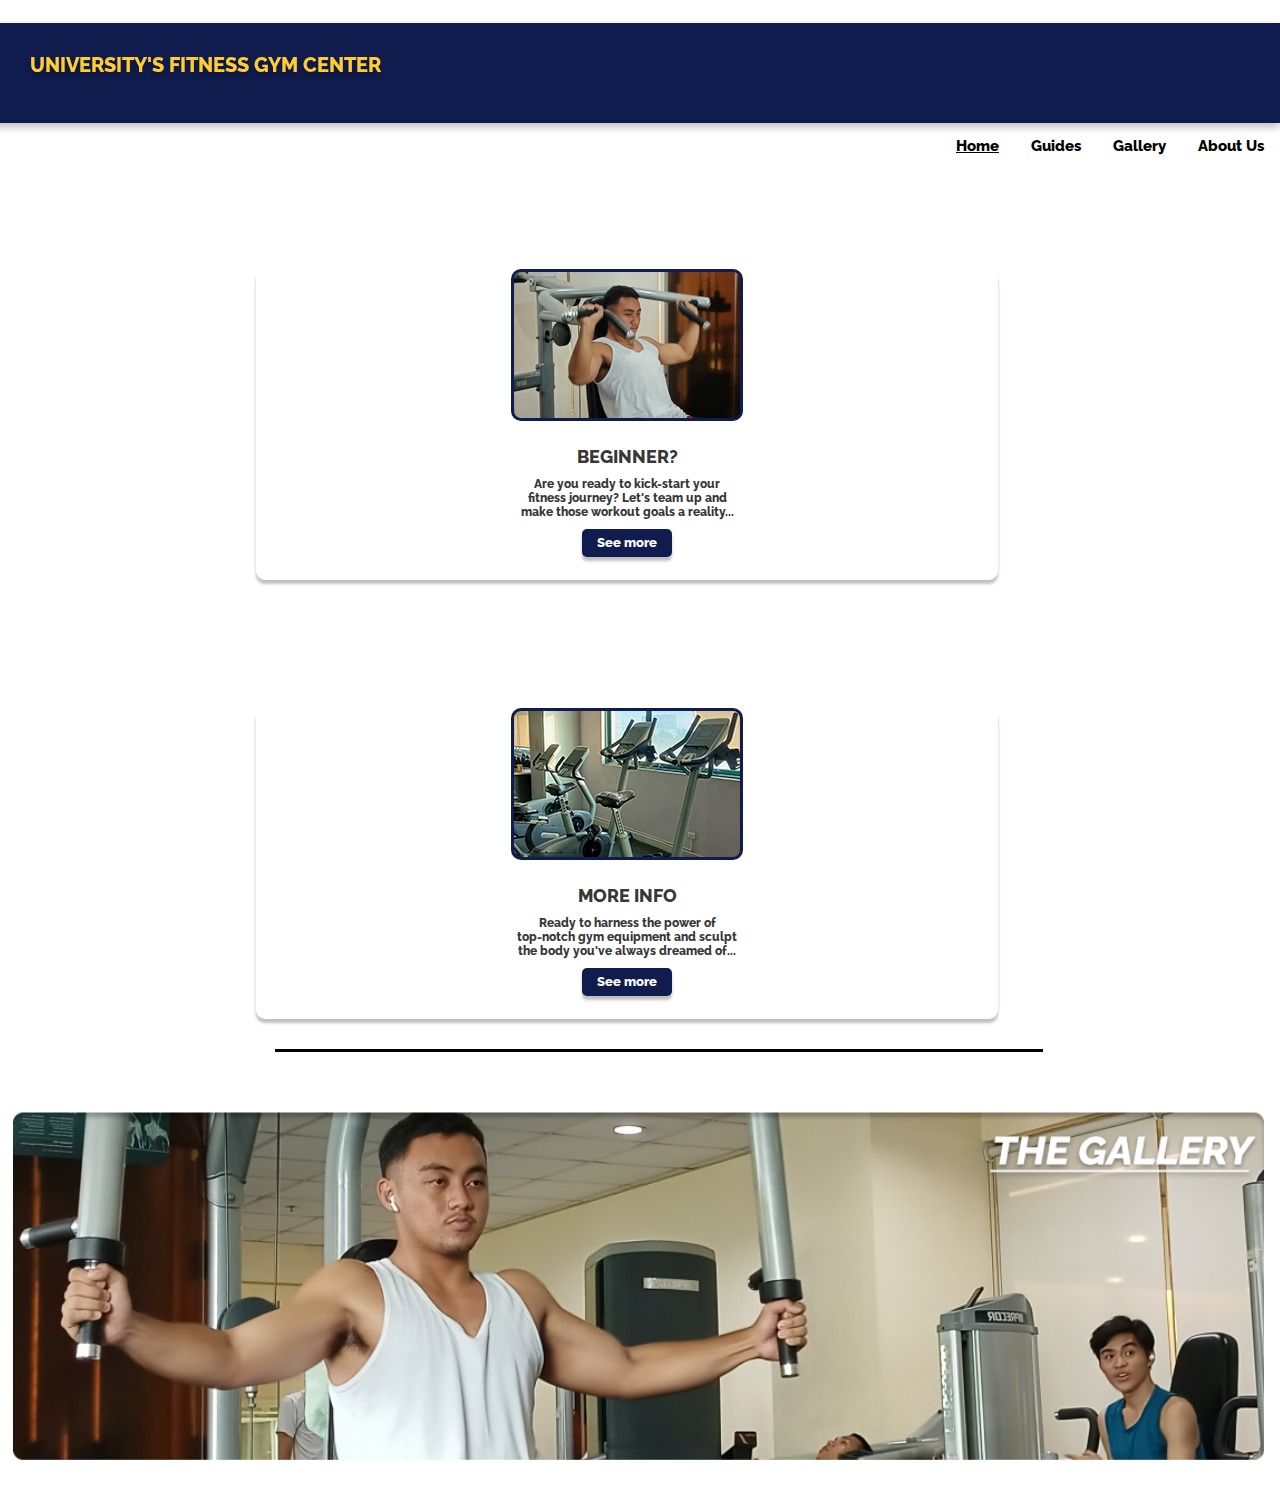
<file: index.html>
<!DOCTYPE HTML>

<html>
<head>
<meta name="viewport" content="width=device-width, initial-scale=1.0">
    <link href="UMAKGYMStyle.css" rel="stylesheet" type="text/css"> 
</head>	
<div id="wrapper">
	<div class="body">
	<header>
	<div class="header">
		<div class="namecontainer">
			<div class="websitename1">
			UNIVERSITY'S FITNESS GYM CENTER
			</div>
			<div class="logo">
				<img src="images/logo.png">
			</div>

		</div>
		<div class="navbar">
			<div class="aboutus">
				<a href="aboutus.html" class="navlink">About Us</a>
			</div>
			<div class="gallery">
				<a href="gallery.html" class="navlink">Gallery</a>
			</div>
			<div class="guides">
				<a href="guides.html" class="navlink">Guides</a>
			</div>
			<div class="home2">
				<a href="index.html" class="navlink" style="text-decoration: underline;">Home</a>  
			</div>
			<div class="verticalbar">|
			</div>		
			<div class="searchbutton">
				<img src="images/search.png" style="height: 23px; width: 22px;">
			</div>
		</div>
	</div>	
	</header>
	
	<body>
	<div class="bannertext">
		<div class="vertbar2"></div>
		<div class="hero_imagetext">EXPLORING THE UNIVERSITY GYM.</div>
		<div class="hero_imagetext2">YOUR BODY IS THE REFLECTION<br>OF YOUR LIFESTYLE</div>
	</div>
	<div class="banner">
	<img src="images/heroimage.png" class="heroimage">
	
		<a href="joinnow.html"><div class="aboutusbutton">
			<div class="cta"><a href="joinnow.html">Join Now</a>
			</div></a>
			<img src="images/cta.png" style="float: right;">
		</div>
    </div>

	<div class="body">
		<h3> Featured </h3>
		<div class="featuredimage">
		<img src="images/featuredimage.png">
			<div class="flavortext"><h4>UMak Gym Exercise Area<br>
October 18, 2023</h4>
			</div>
		</div>
		<div class="rectangle1">
			<div class="beginner"><img src="images/beginner.png">
			<br><br>Beginner?
			</div>
			<div class="begtext">Are you ready to kick-start your <br>
			fitness journey? Let's team up and <br> make
			those workout goals a reality...</div>
			<div class="seemore">
			
				<div class="seemoretext"><a href="guides.html">See more</a>
				</div>
			
			</div>
		</div>
		<div class="rectangle2">
			<div class="equipment"><img src="images/equipments.png">
			<br><br>More Info
			</div>
			<div class="eqtext"> Ready to harness the power of <br>
			top-notch gym equipment and sculpt <br>
			the body you've always dreamed of...</div>
			<div class="seemore">
				<div class="seemoretext"><a href="aboutus.html">See more</a>
				</div>
			</div>
		</div>
		<div class="rect"></div>
		<div class="gallerybody">
		<a href="gallery.html"><img src="images/gallery.png"></a>
		</div>
		</div>
	</body>
	
<footer>
		<div class="footer">
			<div class="righttext">
				<ul>Company</ul>
				<ul>Quicklinks</ul>
				<ul>Find us On</ul>
			</div>
			<div class="aboutusfooter">
				<a href="aboutus.html"> About Us </a>
			</div>

				<div class="quicklinkstest">
					<div class="gymmanager">
						<a href="aboutus.html">Gym Manager</a>
					</div>
					<div class="rules">
						<a href="joinnow.html">Rules</a>
					</div>
					<div class="prices">
						<a href="joinnow.html">Prices</a>
					</div>
					<div class="workoutguides">
						<a href="guides.html">Workout Guides</a>
					</div>
				</div>
				<div class="fb">
					<a href="https://www.facebook.com/Umakfitnessgym/"><img src="images/fb.png"></a>
				</div>
			<div class="lefttext">
				<div class="logosmall">	
					<img src="images/logosmall.png">
				</div>
				<div class="logotext">
				University of Makati
				</div>
				<div class="footerflavortext">
				<br>
				J.P. Rizal Extension, Taguig CITY, 
				1215 Metro Manila, Philippines<br><br>
				<p>The university of Makati gym, established in 2009 has evolved into the <br>  preferred destination for a diverse range
				of workouts. whether individuals<br> are interested in weightlifting or cardio exercises.</p>	
				</div>
				<div class="verticalbar5">
				</div>
				<div class="gymlogo2">
					<img src="images/gymlogo.png">
				</div>
			</div>
		</div>
		<div class="credits">
			<div class="creditstext">Developed by EstudyantEdits | All rights reserved.
			</div>
		</div>

	</footer>
	</div>
</div>
</html>
</file>
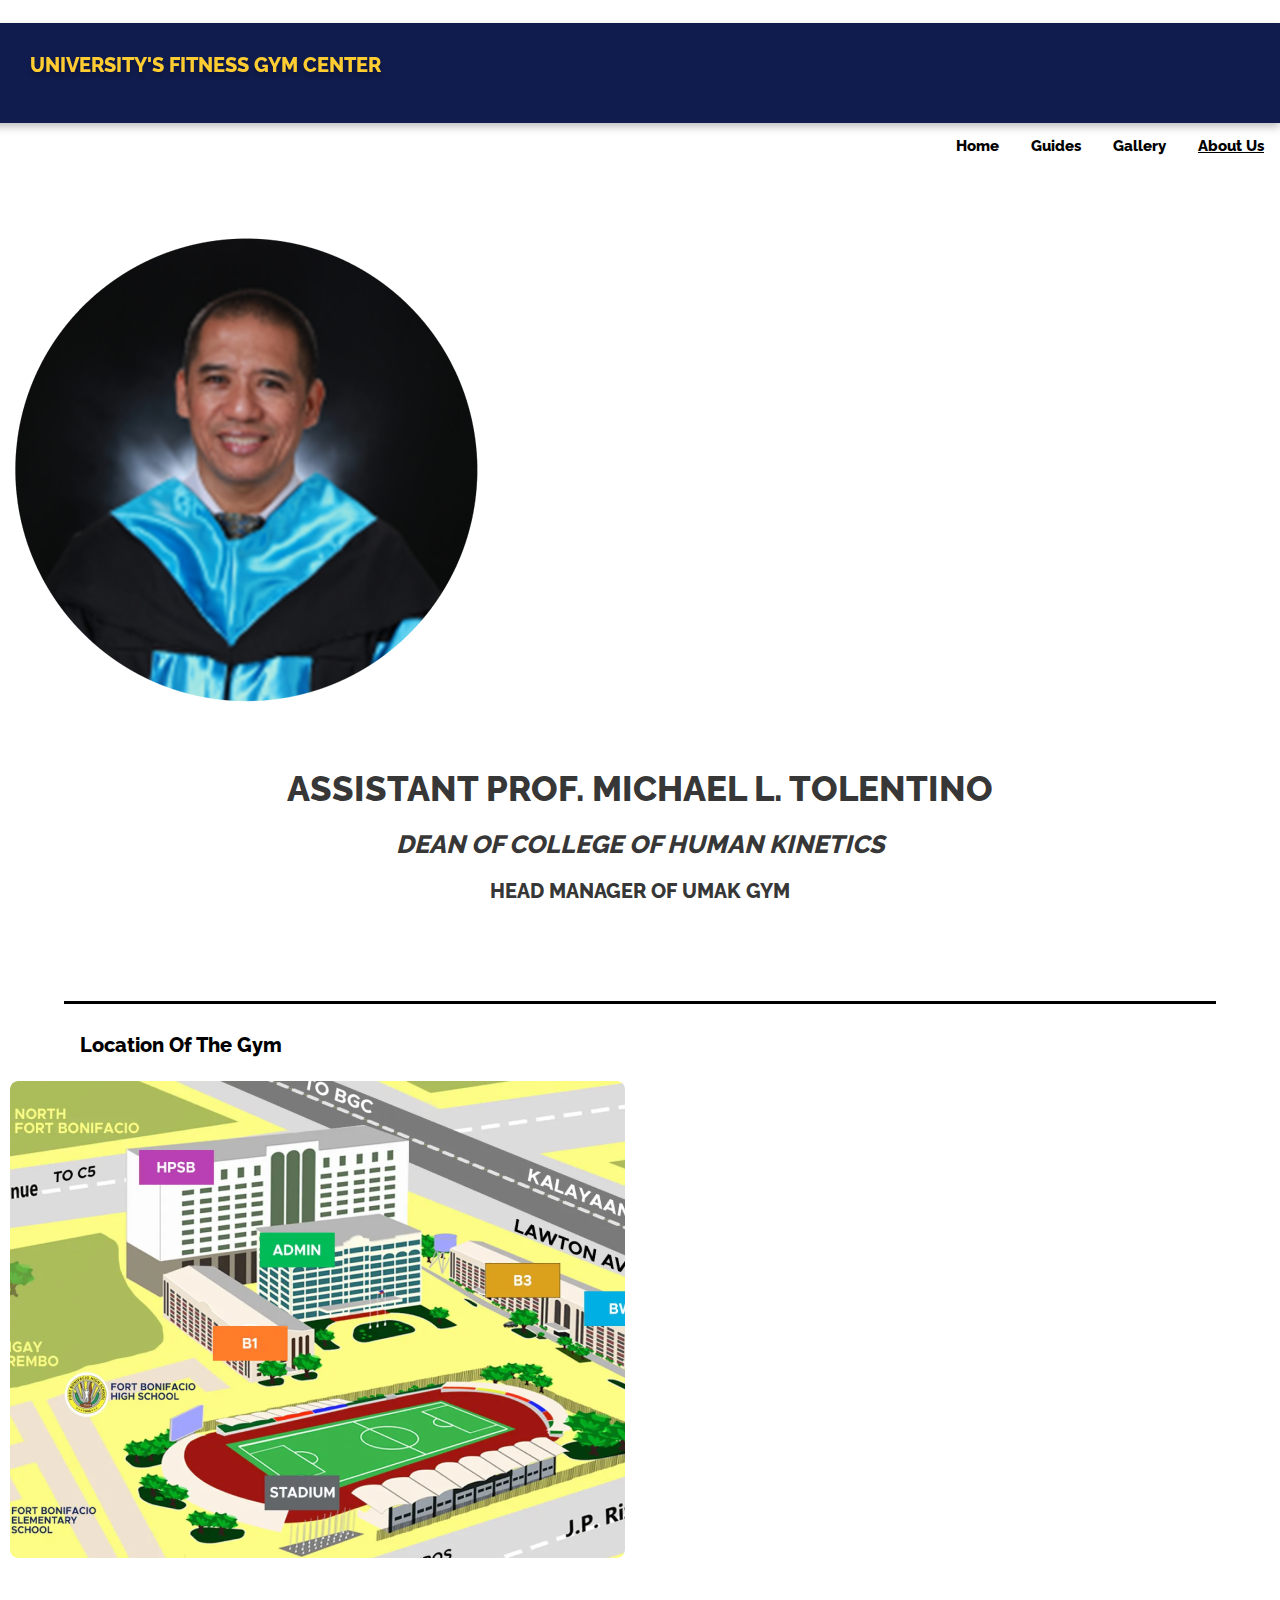
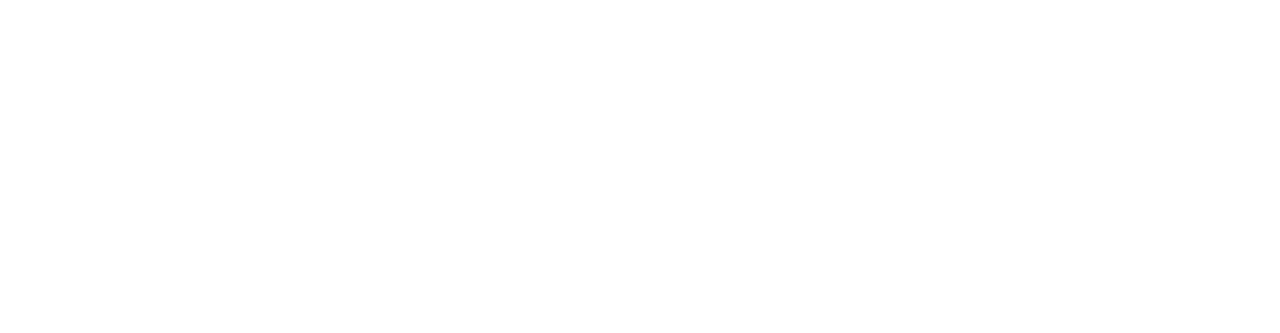
<file: aboutus.html>
<!DOCTYPE HTML>

<html>
<head>
<meta name="viewport" content="width=device-width, initial-scale=1.0">
</meta>
    <link href="UMAKGYMStyle.css" rel="stylesheet" type="text/css"> 
</head>	
	<div class="body">
	<header>
	<div class="header">
		<div class="namecontainer">
			<div class="websitename1">
			UNIVERSITY'S FITNESS GYM CENTER
			</div>
			<div class="logo">
			<img src="images/logo.png">
			</div>
		</div>
		<div class="navbar">
			<div class="aboutus">
				<a href="aboutus.html" class="navlink" style="text-decoration: underline;">About Us</a>
			</div>
			<div class="gallery">
				<a href="gallery.html" class="navlink">Gallery</a>
			</div>
			<div class="guides">
				<a href="guides.html" class="navlink">Guides</a>
			</div>
			<div class="home2">
				<a href="index.html" class="navlink">Home</a>  
			</div>
			<div class="verticalbar">|
			</div>		
			<div class="searchbutton">
				<img src="images/search.png" style="height: 23px; width: 22px;">
			</div>
		</div>
	</div>	
	</header>
	
	<body>
	<div class="bannertext">
		<div class="vertbar2"></div>
		<div class="hero_imagetext">CONTACT, STAFF, PRICES, AND LOCATION.</div>
		<div class="hero_imagetext2">about the<br>university's gym</div>
	</div>
	<div class="guides-banner">
	<img src="images/aboutusbanner.png">
	</div>
	<div class="face2">
		<img src="images/dean.png">
		<div class="name12">
		Assistant Prof. MICHAEL L. TOLENTINO
		</div>
		<div class="name22">
		DEAN OF COLLEGE OF HUMAN KINETICS
		</div>
		<div class="name32">
		HEAD MANAGER OF UMAK GYM<br><br><br>
		</div>
	</div>
	<div class="face">
		<img src="images/dean.png">
		<div class="name1">
		Assistant Prof. MICHAEL L. TOLENTINO
		</div>
		<div class="name2">
		DEAN OF COLLEGE OF HUMAN KINETICS
		</div>
		<div class="name3">
		HEAD MANAGER OF UMAK GYM<br><br><br>
		</div>
	</div>
	<div class="horizontal_bar3">
	</div>
	<div class="center-div">
	<div class="location">
	location of University of Makati	
	</div>
	<div class="map-container">
		<iframe
		frameborder="0"
		style="border:0"
		allowfullscreen
		loading="lazy"
		referrerpolicy="no-referrer-when-downgrade"
		src="https://www.google.com/maps/embed?pb=!1m18!1m12!1m3!1d3861.627932261136!2d121.0534923113805!3d14.563256977929623!2m3!1f0!2f0!3f0!3m2!1i1024!2i768!4f13.1!3m3!1m2!1s0x3397c860ad20d9e9%3A0xeeb71061020f655a!2sUniversity%20of%20Makati!5e0!3m2!1sen!2sph!4v1702351104095!5m2!1sen!2sph" width="600" height="450" style="border:0;" allowfullscreen="" loading="lazy" referrerpolicy="no-referrer-when-downgrade">
		</iframe>
	</div>
	<div class="gymlocation">
	Location Of The Gym
	</div>
	<div class="gymlocationpic">
	<img src="images/gymlocation.png">
	</div>
	<div class="gymlocation2">
	Location Of The Gym
	</div>
	<div class="gymlocationpic2">
	<img src="images/gymlocation.png">
	</div>
	</body>
	
		
	
<footer>
		<div class="footer">
			<div class="righttext">
				<ul>Company</ul>
				<ul>Quicklinks</ul>
				<ul>Find us On</ul>
			</div>
			<div class="aboutusfooter">
				<a href="aboutus.html"> About Us </a>
			</div>

				<div class="quicklinkstest">
					<div class="gymmanager">
						<a href="aboutus.html">Gym Manager</a>
					</div>
					<div class="rules">
						<a href="joinnow.html">Rules</a>
					</div>
					<div class="prices">
						<a href="joinnow.html">Prices</a>
					</div>
					<div class="workoutguides">
						<a href="guides.html">Workout Guides</a>
					</div>
				</div>
				<div class="fb">
					<a href="https://www.facebook.com/Umakfitnessgym/"><img src="images/fb.png"></a>
				</div>
			<div class="lefttext">
				<div class="logosmall">	
					<img src="images/logosmall.png">
				</div>
				<div class="logotext">
				University of Makati
				</div>
				<div class="footerflavortext">
				<br>
				J.P. Rizal Extension, Taguig CITY, 
				1215 Metro Manila, Philippines<br><br>
				<p>The university of Makati gym, established in 2009 has evolved into the <br>  preferred destination for a diverse range
				of workouts. whether individuals<br> are interested in weightlifting or cardio exercises.</p>	
				</div>
				<div class="verticalbar5">
				</div>
				<div class="gymlogo2">
					<img src="images/gymlogo.png">
				</div>
			</div>
		</div>
		<div class="credits">
			<div class="creditstext">Developed by EstudyantEdits | All rights reserved.
			</div>
		</div>

	</footer>
</html>
</file>
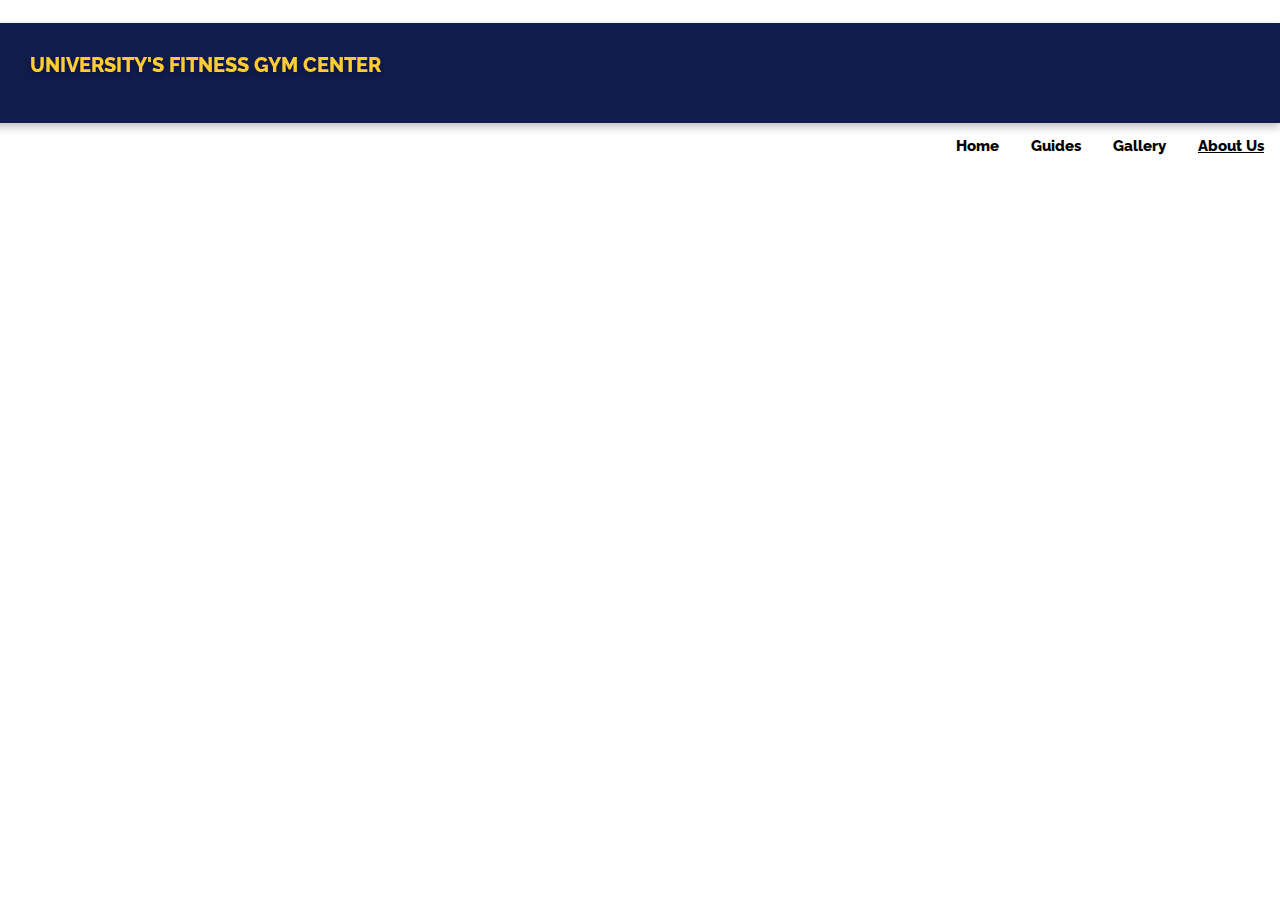
<file: footertest.html>
<!DOCTYPE HTML>

<html>
<head>
<meta name="viewport" content="width=device-width, initial-scale=1.0">
</meta>
    <link href="UMAKGYMStyle.css" rel="stylesheet" type="text/css"> 
</head>	
	<div class="body">
	<header>
	<div class="header">
		<div class="namecontainer">
			<div class="websitename1">
			UNIVERSITY'S FITNESS GYM CENTER
			</div>
			<div class="logo">
			</div>
		</div>
		<div class="navbar">
			<div class="aboutus">
				<a href="aboutus.html" class="navlink" style="text-decoration: underline;">About Us</a>
			</div>
			<div class="gallery">
				<a href="gallery.html" class="navlink">Gallery</a>
			</div>
			<div class="guides">
				<a href="guides.html" class="navlink">Guides</a>
			</div>
			<div class="home2">
				<a href="index.html" class="navlink">Home</a>  
			</div>
			<div class="verticalbar">|
			</div>		
			<div class="searchbutton">
				<img src="images/search.png" style="height: 23px; width: 22px;">
			</div>
		</div>
	</div>	
	</header>
	
	<body>	
	</body>
	
		
	
<footer>
		<div class="footer">
			<div class="righttext">
				<ul>Company</ul>
				<ul>Quicklinks</ul>
				<ul>Find us On</ul>
			</div>
			<div class="aboutusfooter">
				<a href="aboutus.html"> About Us </a>
			</div>

				<div class="quicklinkstest">
					<div class="gymmanager">
						<a href="aboutus.html">Gym Manager</a>
					</div>
					<div class="rules">
						<a href="joinnow.html">Rules</a>
					</div>
					<div class="prices">
						<a href="joinnow.html">Prices</a>
					</div>
					<div class="workoutguides">
						<a href="guides.html">Workout Guides</a>
					</div>
				</div>
				<div class="fb">
					<a href="https://www.facebook.com/Umakfitnessgym/"><img src="images/fb.png"></a>
				</div>
			<div class="lefttext">
				<div class="logosmall">	
					<img src="images/logosmall.png">
				</div>
				<div class="logotext">
				University of Makati
				</div>
				<div class="footerflavortext">
				<br>
				J.P. Rizal Extension, Taguig CITY, 
				1215 Metro Manila, Philippines<br><br>
				<p>The university of Makati gym, established in 2009 has evolved into the <br>  preferred destination for a diverse range
				of workouts. whether individuals<br> are interested in weightlifting or cardio exercises.</p>	
				</div>
				<div class="verticalbar5">
				</div>
				<div class="gymlogo2">
					<img src="images/gymlogo.png">
				</div>
			</div>
		</div>
		<div class="credits">
			<div class="creditstext">Developed by EstudyantEdits | All rights reserved.
			</div>
		</div>

	</footer>
</html>
</file>
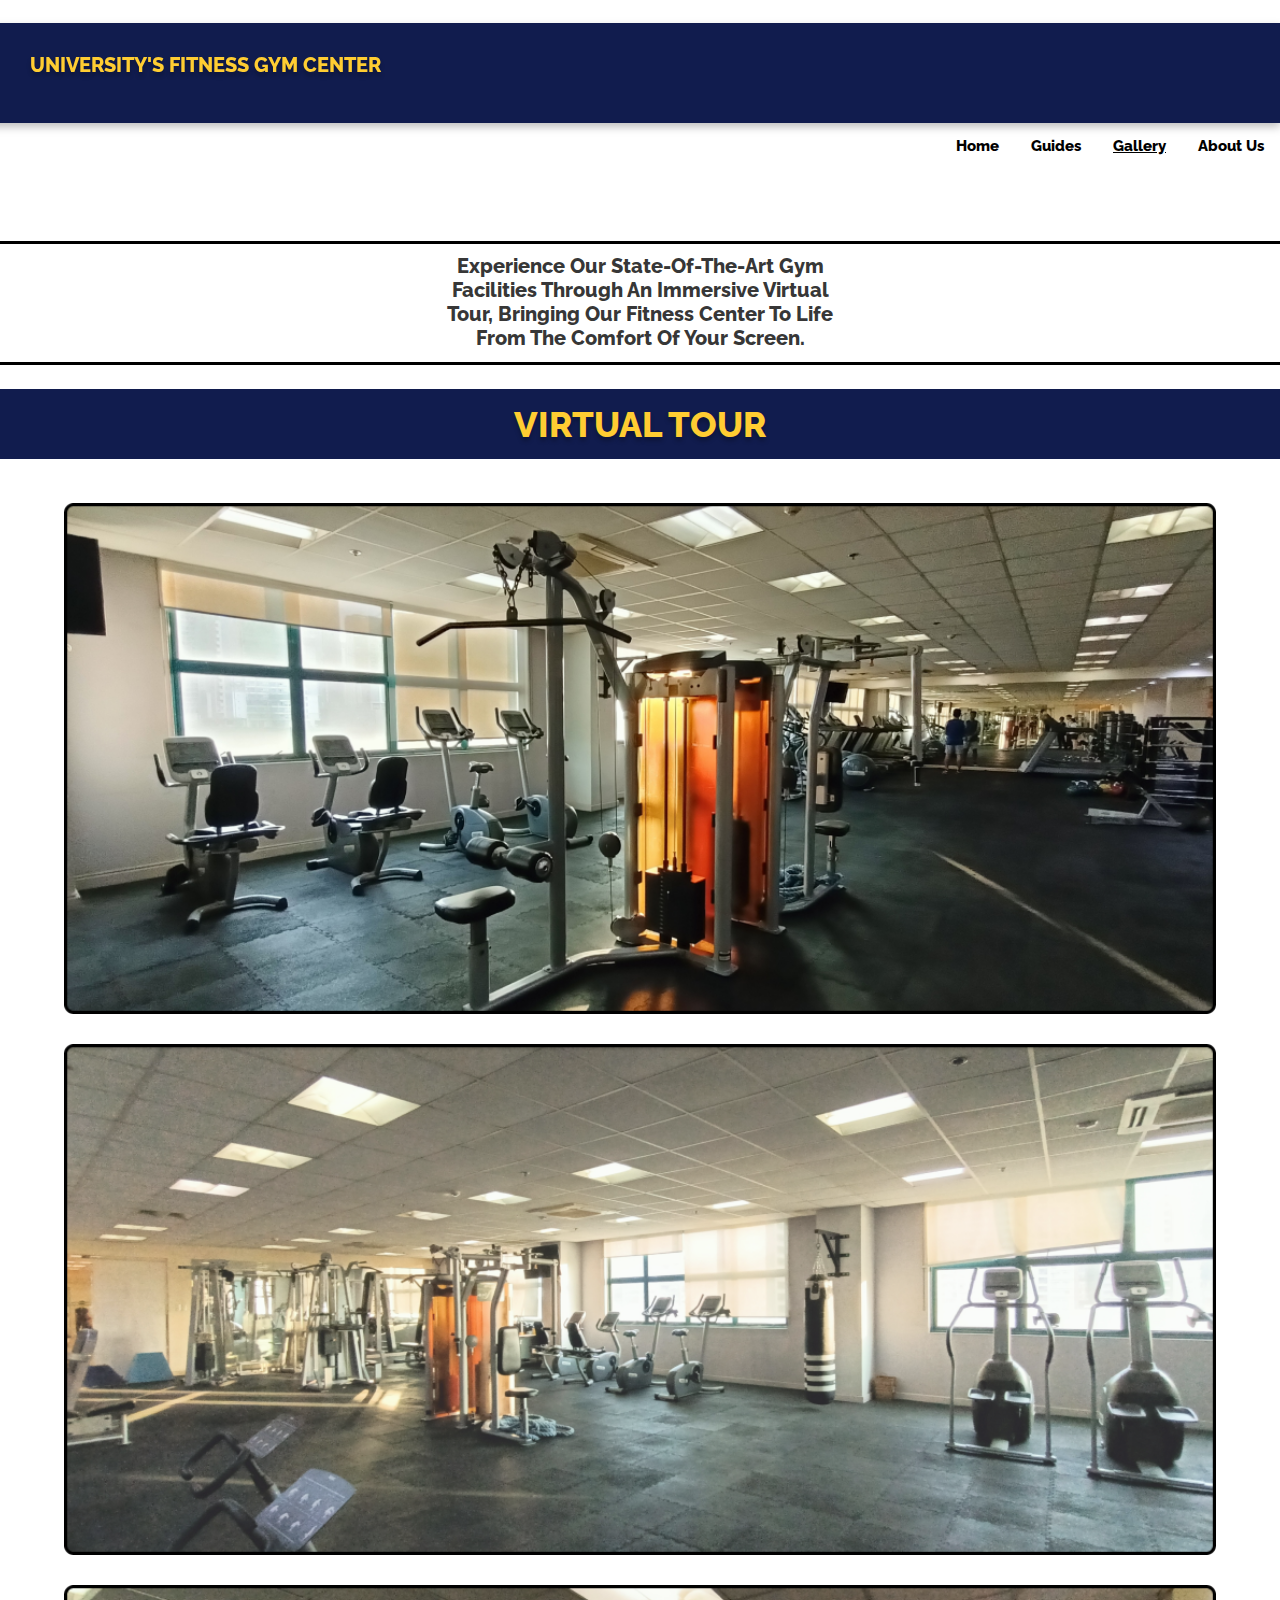
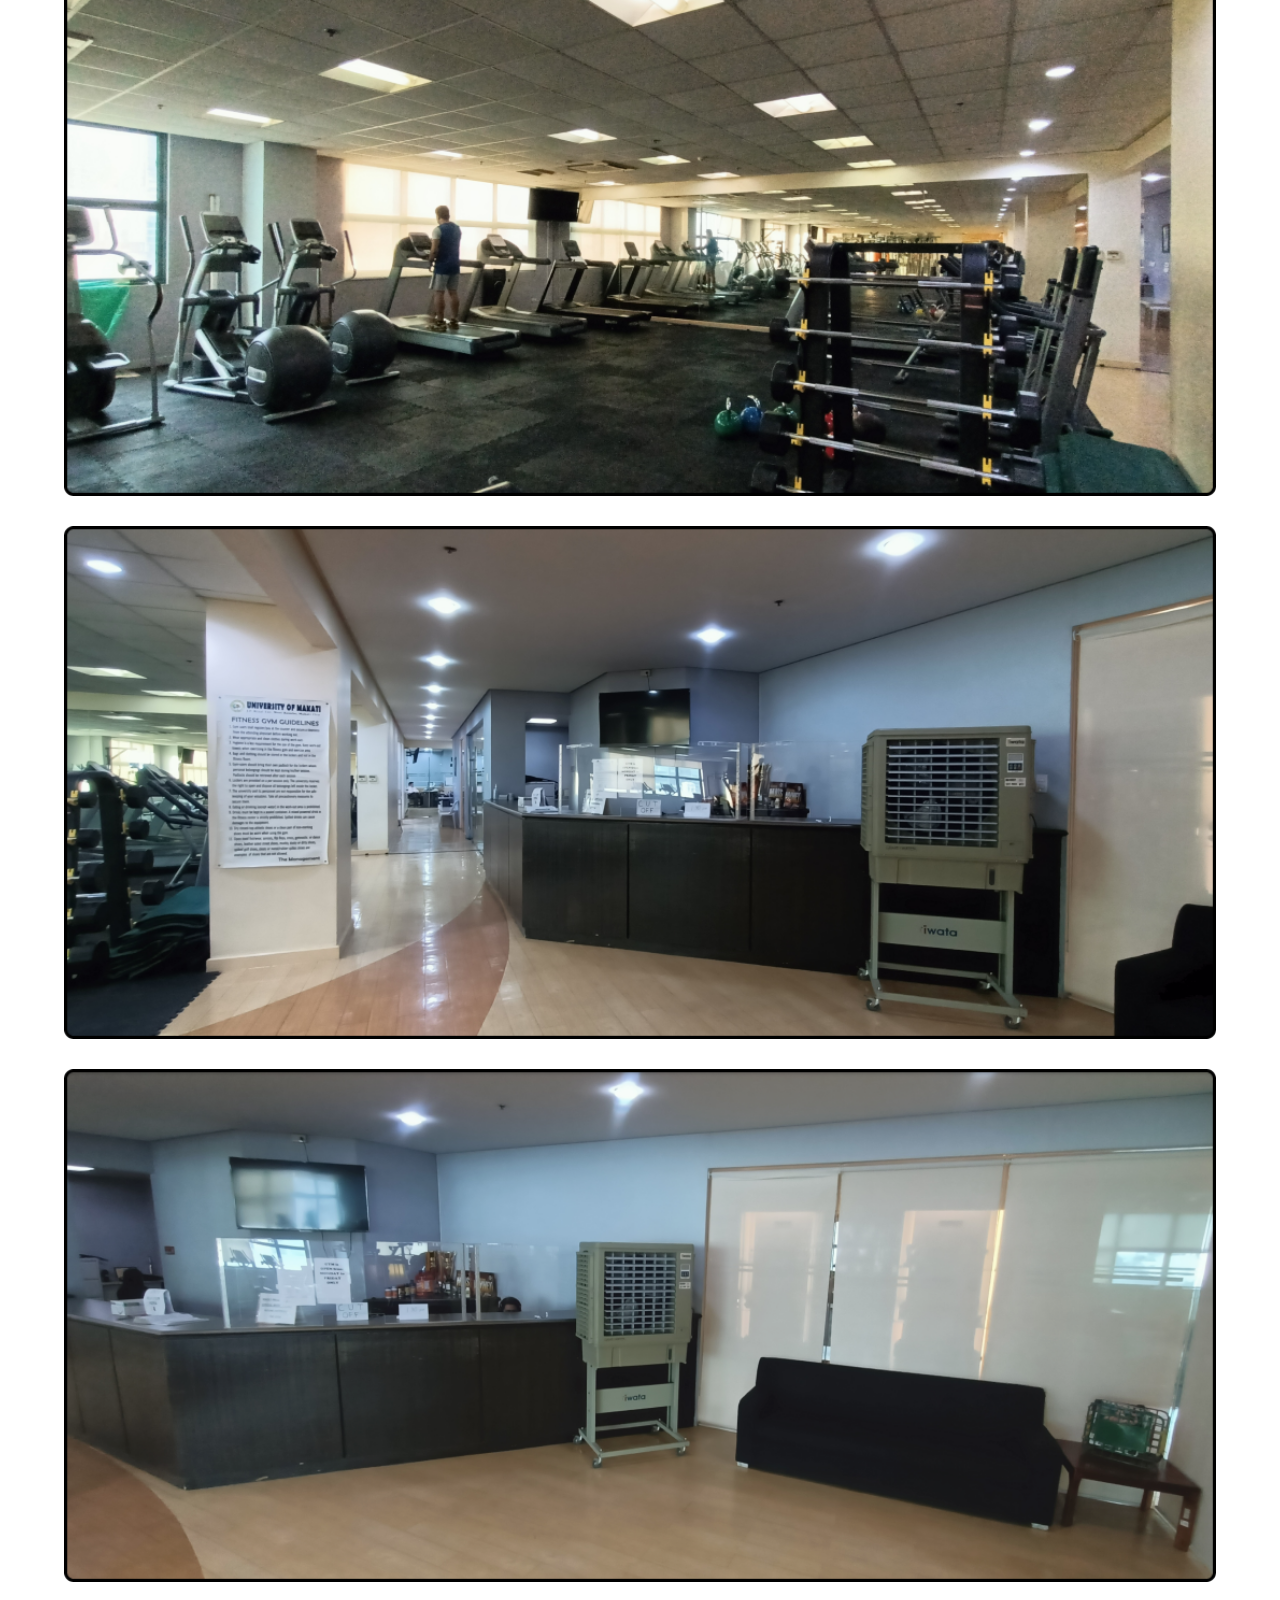
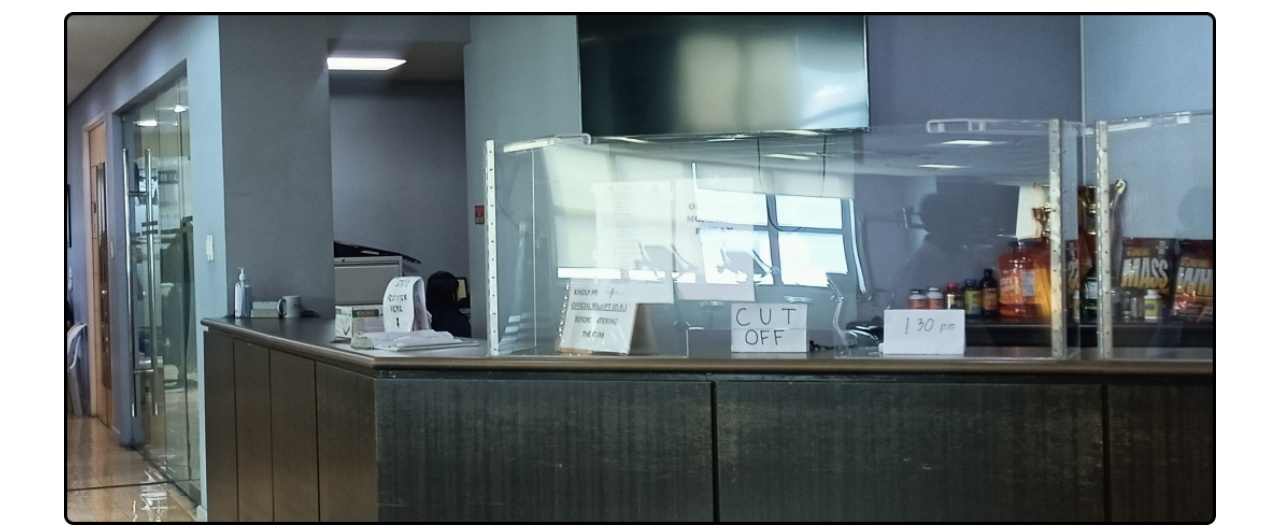
<file: gallery.html>
<!DOCTYPE HTML>

<html>
<head>
<meta name="viewport" content="width=device-width, initial-scale=1.0">
</meta>
    <link href="UMAKGYMStyle.css" rel="stylesheet" type="text/css"> 
</head>	
<script>
let slideIndex = 1;
showSlides(slideIndex);

function currentSlide(n) {
  showSlides(slideIndex = n);
}

function showSlides(n) {
  let i;
  let slides = document.getElementsByClassName("slide");
  let dots = document.getElementsByClassName("dot");
  if (n > slides.length) {slideIndex = 1}
  if (n < 1) {slideIndex = slides.length}
  for (i = 0; i < slides.length; i++) {
    slides[i].style.transform = "translateX(" + (-100 * (slideIndex - 1)) + "%)";
  }
  for (i = 0; i < dots.length; i++) {
    dots[i].className = dots[i].className.replace(" active", "");
  }
  dots[slideIndex-1].className += " active";
}



let slideIndex2 = 1;
updateReceptionSlides(slideIndex2);

function currentSlide2(n) {
  updateReceptionSlides(slideIndex2 = n);
}

function updateReceptionSlides(slideNumber) {
  let i;
  let slides = document.getElementsByClassName("slide2");
  let dots = document.getElementsByClassName("dot2");
  if (slideNumber > slides.length) { slideIndex2 = 1; }
  if (slideNumber < 1) { slideIndex2 = slides.length; }
  for (i = 0; i < slides.length; i++) {
    slides[i].style.transform = "translateX(-100%)";
  }
  for (i = 0; i < dots.length; i++) {
    dots[i].className = dots[i].className.replace(" active2", "");
  }
  slides[slideIndex2 - 1].style.transform = "translateX(0)";
  dots[slideIndex2 - 1].className += " active2";
}

</script>

	<header>
	<div class="header">
		<div class="namecontainer">
			<div class="websitename1">
			UNIVERSITY'S FITNESS GYM CENTER
			</div>
			<div class="logo">
			<img src="images/logo.png">
			</div>
		</div>
		<div class="navbar">
			<div class="aboutus">
				<a href="aboutus.html" class="navlink">About Us</a>
			</div>
			<div class="gallery">
				<a href="gallery.html" class="navlink"style="text-decoration: underline;">Gallery</a>
			</div>
			<div class="guides">
				<a href="guides.html" class="navlink">Guides</a>
			</div>
			<div class="home2">
				<a href="index.html" class="navlink">Home</a>  
			</div>
			<div class="verticalbar">|
			</div>		
			<div class="searchbutton">
				<img src="images/search.png" style="height: 23px; width: 22px;">
			</div>
		</div>
	</div>	
	</header>
	<div class="body">
	<body>
		<div class="bannertext">
			<div class="vertbar2"></div>
			<div class="hero_imagetext">LOUNGE, RECEPTION, AND MAIN AREA.</div>
			<div class="hero_imagetext2">Around the<br>university's gym</div>
		</div>
		<div class="guides-banner">
		<img src="images/guides-banner.png">
		</div>
		<div class="horizontal_bar">
		</div>
		<div class="bar_text">
		Experience our state-of-the-art gym <br>
		facilities through an immersive virtual <br>
		tour, bringing our fitness center to life <br>
		from the comfort of your screen.
		</div>
		<div class="horizontal_bar2">
		</div>
		<div class="equipments_box">
			<div class="equipments">
			virtual tour
			</div>
		</div>
	
	<div class="maingymarea">
		<div class="slider">
		  <div class="slides">
			<img class="slide" src="images/maingym1.png" alt="Image 1">
			<img class="slide" src="images/maingym2.png" alt="Image 2">
			<img class="slide" src="images/maingym3.png" alt="Image 3">
		  </div>
		  <div class="slider-nav">
			<div class="dot active" onclick="currentSlide(1)"></div>
			<div class="dot" onclick="currentSlide(2)"></div>
			<div class="dot" onclick="currentSlide(3)"></div>
		  </div>
		</div>
		<p>Main Gym Area</p>
		</div>

	
		<div class="reception">
			<div class="slider">
				<div class="slides">
				  <img class="slide" src="images/reception1.png" alt="Image 1">
				  <img class="slide" src="images/reception2.png" alt="Image 2">
				  <img class="slide" src="images/reception3.png" alt="Image 3">
				</div>
				<div class="slider-nav">
				  <div class="dot active" onclick="currentSlide(1)"></div>
				  <div class="dot" onclick="currentSlide(2)"></div>
				  <div class="dot" onclick="currentSlide(3)"></div>
				</div>
			</div>
			<p>Reception and Lounge</p>
		</div>

		<div class="rollgallery">
				<img class="slide3" src="images/maingym1.png" alt="Image 1">
				<img class="slide3" src="images/maingym2.png" alt="Image 2">
				<img class="slide3" src="images/maingym3.png" alt="Image 3">
				<img class="slide3" src="images/reception1.png" alt="Image 1">
				<img class="slide3" src="images/reception2.png" alt="Image 2">
				<img class="slide3" src="images/reception3.png" alt="Image 3">
			</div>
	</body>
	</div>
	
<footer>
		<div class="footer">
			<div class="righttext">
				<ul>Company</ul>
				<ul>Quicklinks</ul>
				<ul>Find us On</ul>
			</div>
			<div class="aboutusfooter">
				<a href="aboutus.html"> About Us </a>
			</div>

				<div class="quicklinkstest">
					<div class="gymmanager">
						<a href="aboutus.html">Gym Manager</a>
					</div>
					<div class="rules">
						<a href="joinnow.html">Rules</a>
					</div>
					<div class="prices">
						<a href="joinnow.html">Prices</a>
					</div>
					<div class="workoutguides">
						<a href="guides.html">Workout Guides</a>
					</div>
				</div>
				<div class="fb">
					<a href="https://www.facebook.com/Umakfitnessgym/"><img src="images/fb.png"></a>
				</div>
			<div class="lefttext">
				<div class="logosmall">	
					<img src="images/logosmall.png">
				</div>
				<div class="logotext">
				University of Makati
				</div>
				<div class="footerflavortext">
				<br>
				J.P. Rizal Extension, Taguig CITY, 
				1215 Metro Manila, Philippines<br><br>
				<p>The university of Makati gym, established in 2009 has evolved into the <br>  preferred destination for a diverse range
				of workouts. whether individuals<br> are interested in weightlifting or cardio exercises.</p>	
				</div>
				<div class="verticalbar5">
				</div>
				<div class="gymlogo2">
					<img src="images/gymlogo.png">
				</div>
			</div>
		</div>
		<div class="credits">
			<div class="creditstext">Developed by EstudyantEdits | All rights reserved.
			</div>
		</div>

	</footer>

	</div>
</html>
</file>
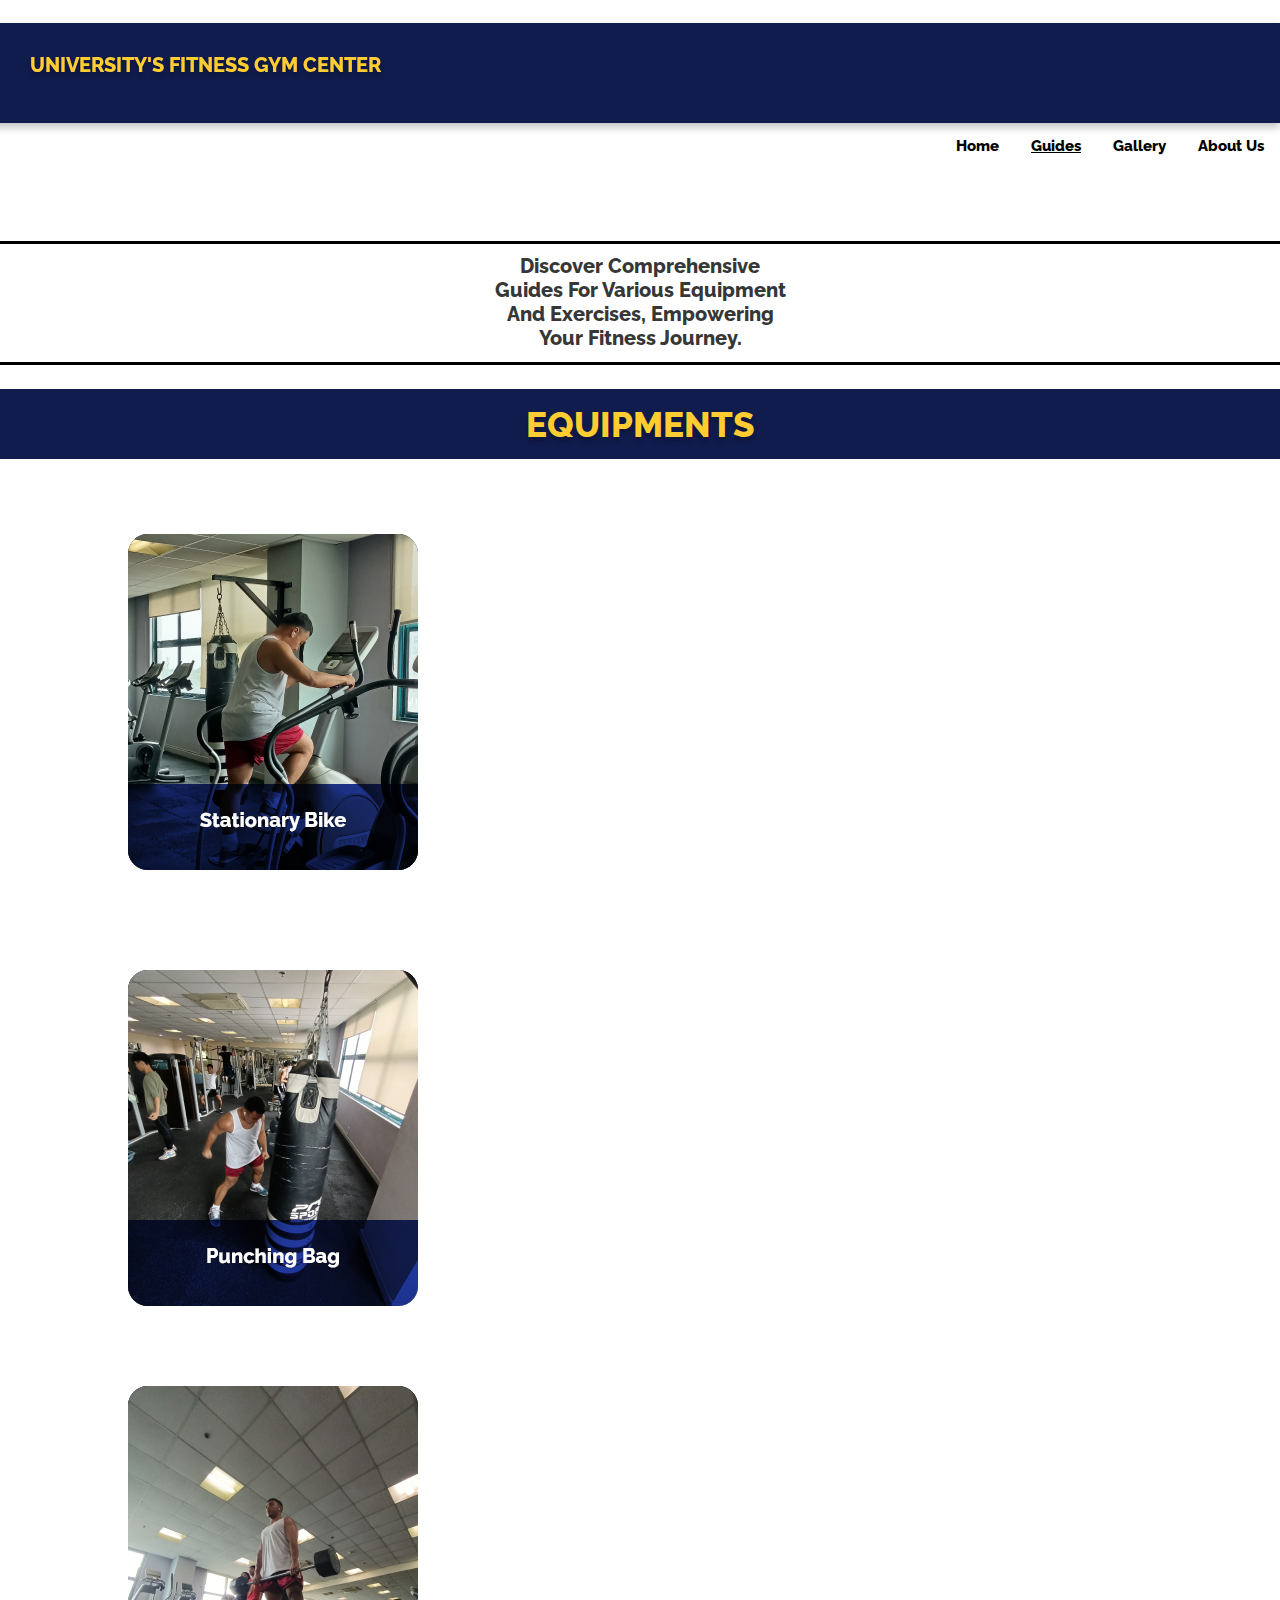
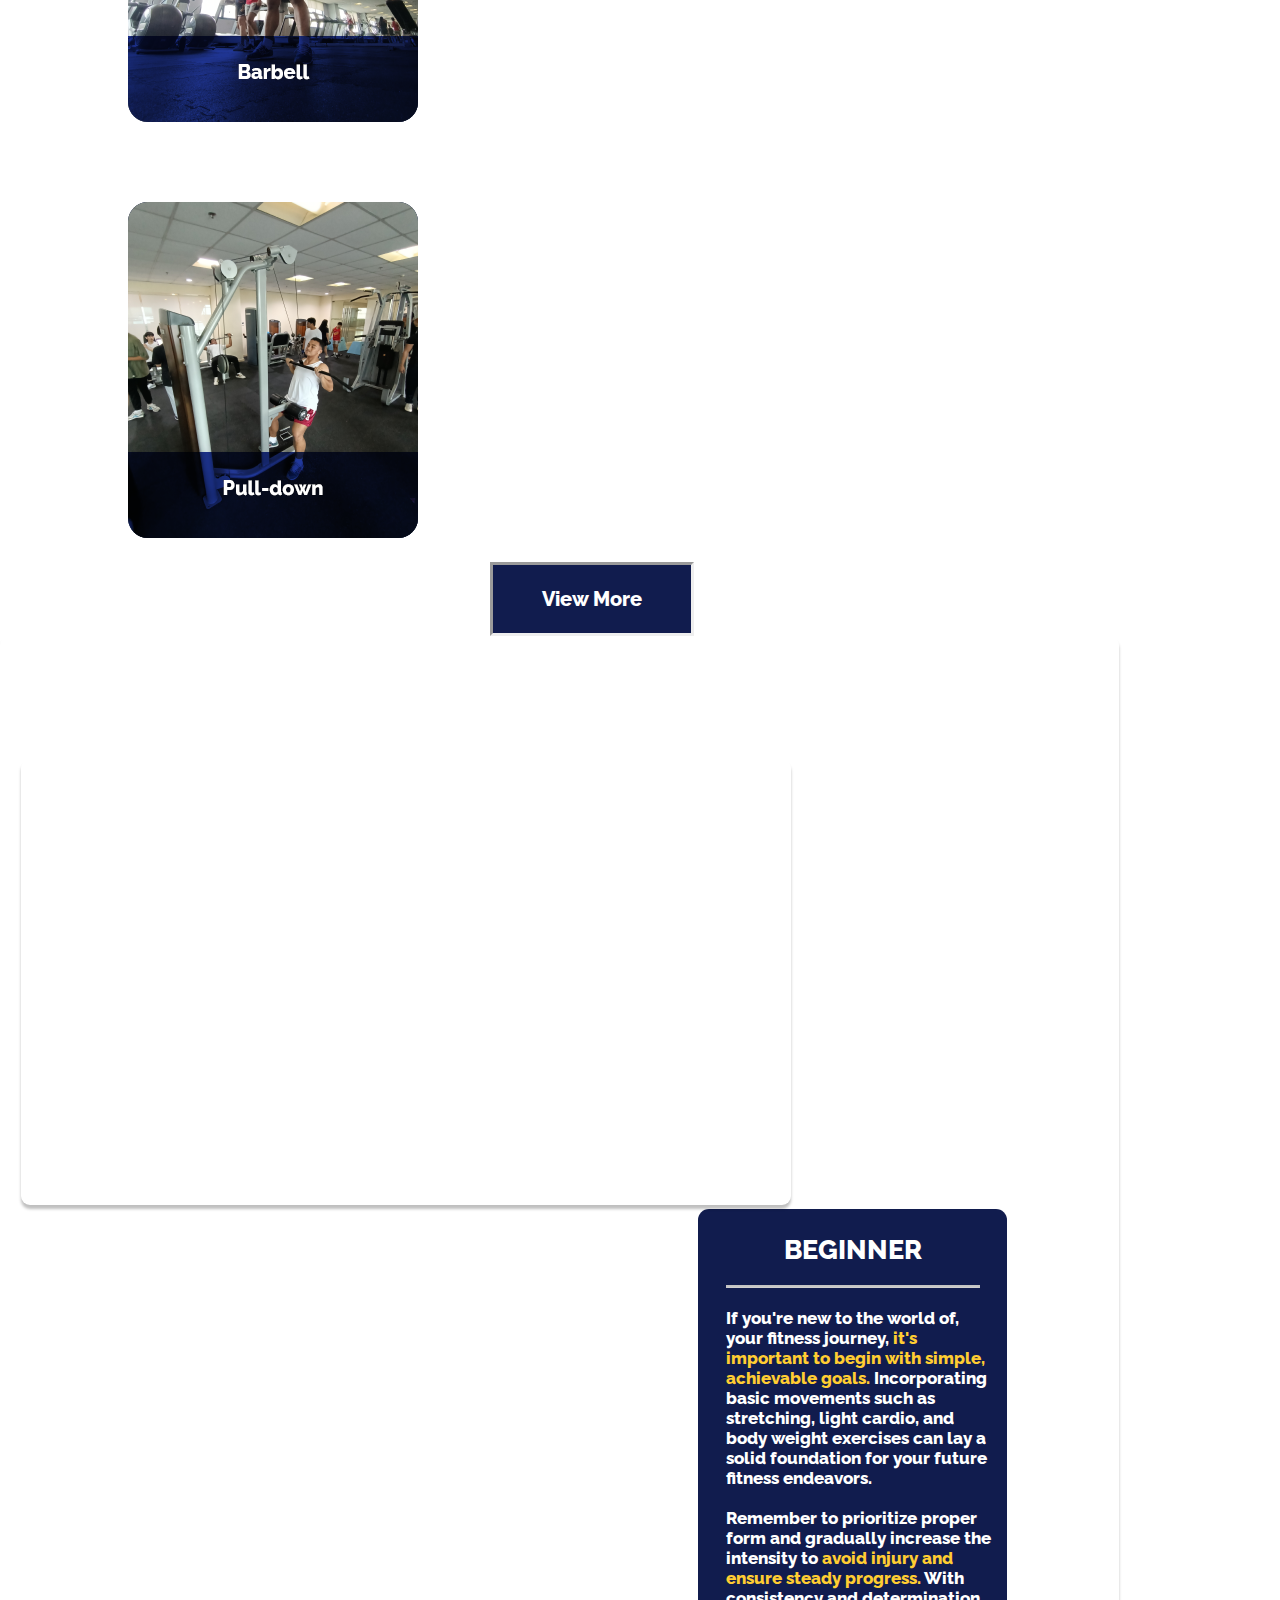
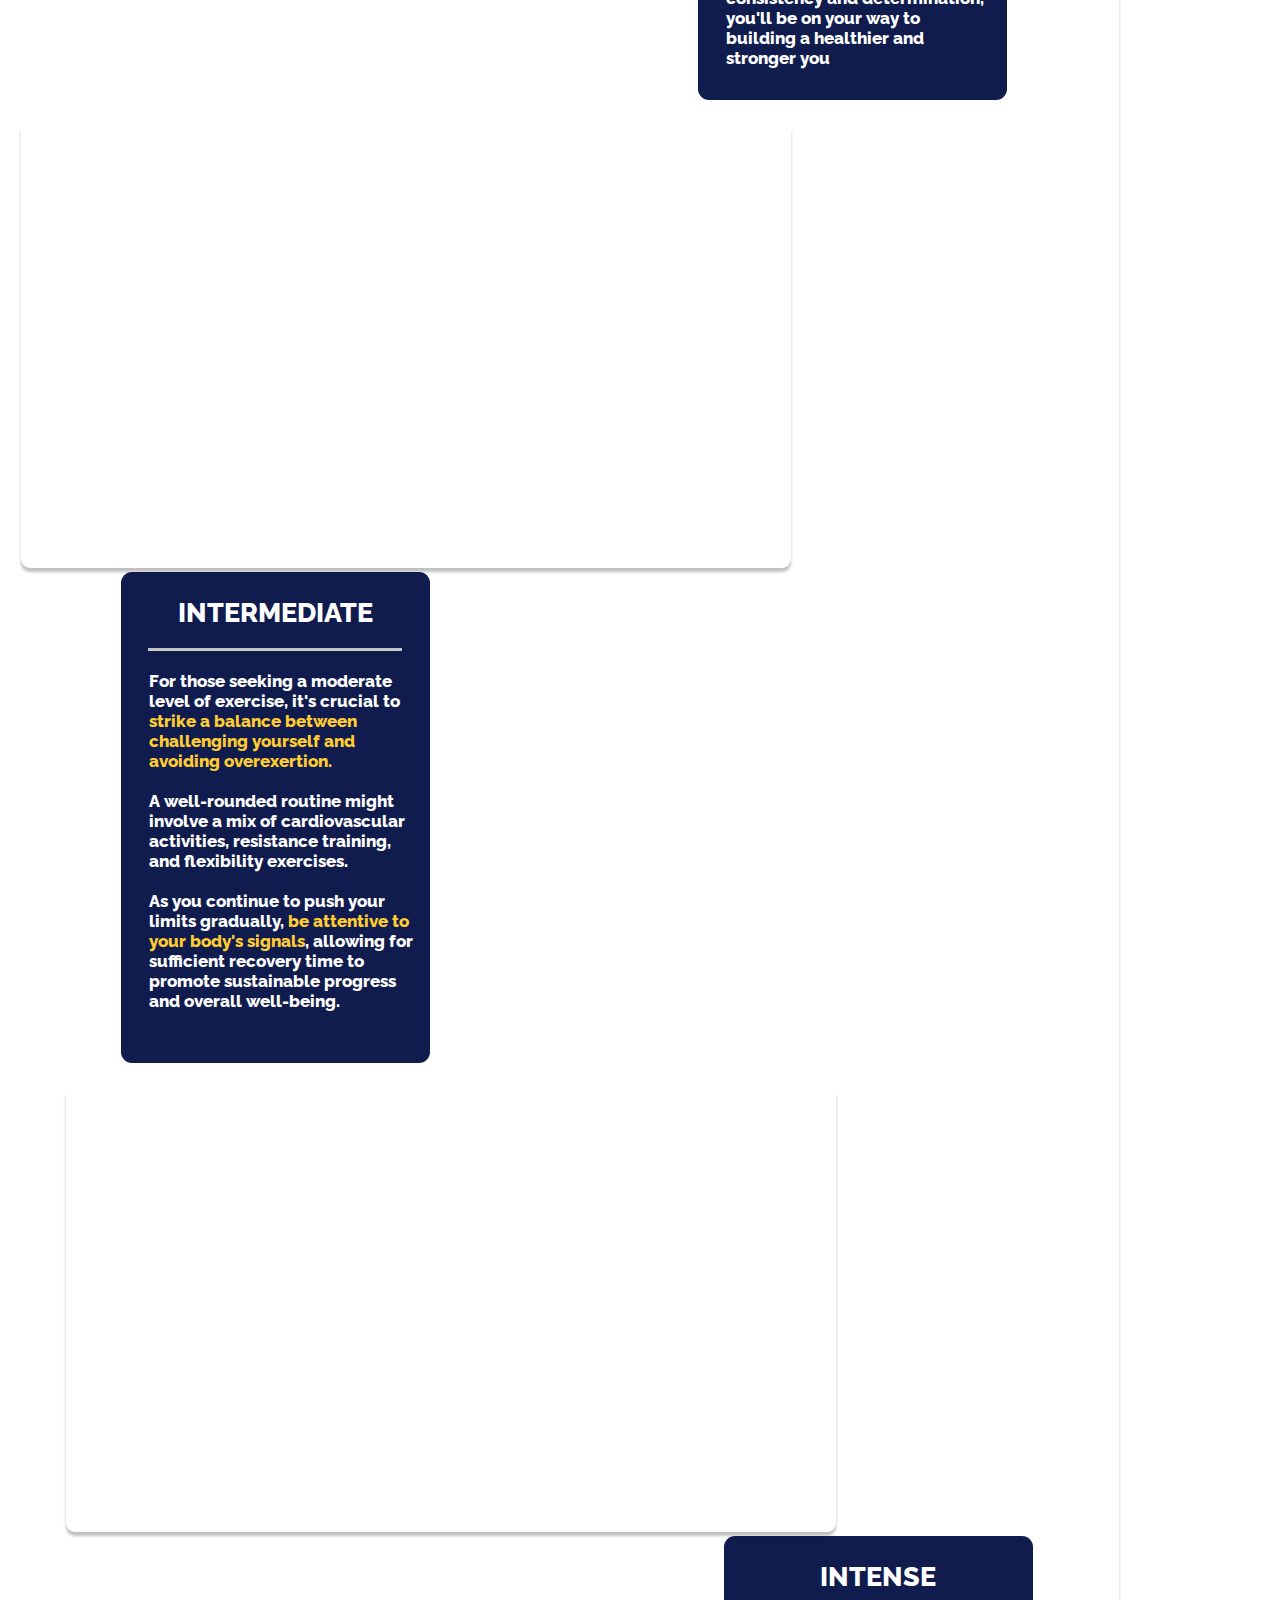
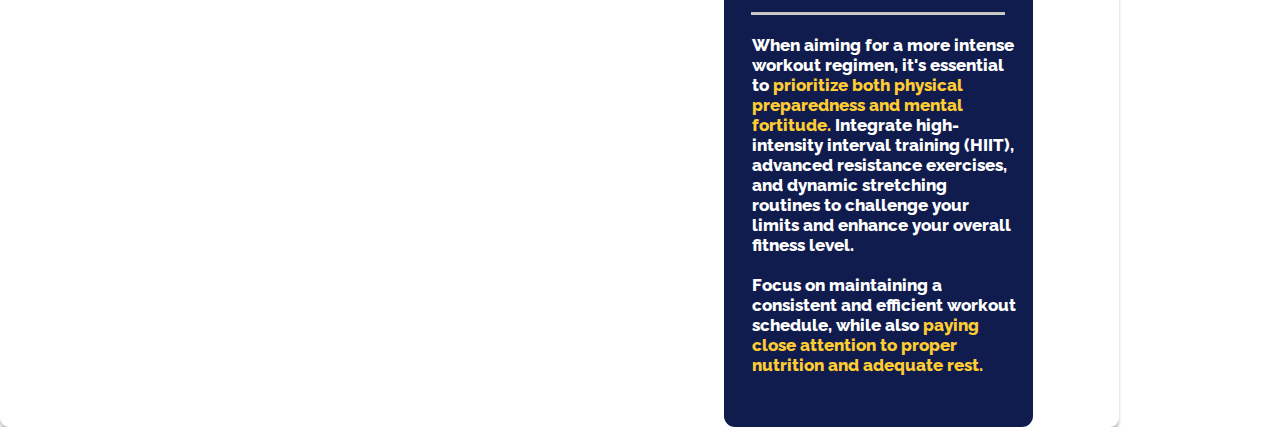
<file: guides.html>
<!DOCTYPE HTML>

<html>
<head>
<meta name="viewport" content="width=device-width, initial-scale=1.0">
</meta>
    <link href="UMAKGYMStyle.css" rel="stylesheet" type="text/css"> 
</head>	
	<div class="body">
	<header>
	<div class="header">
		<div class="namecontainer">
			<div class="websitename1">
			UNIVERSITY'S FITNESS GYM CENTER
			</div>
			<div class="logo">
			<img src="images/logo.png">
			</div>
		</div>
	</div>
		<div class="navbar">
				<a href="aboutus.html" class="navlink">About Us</a>
				<a href="gallery.html" class="navlink">Gallery</a>
				<a href="guides.html" class="navlink" style="text-decoration: underline;">Guides</a>
				<a href="index.html" class="navlink">Home</a>  
			<div class="verticalbar">|
			</div>		
			<div class="searchbutton">
				<img src="images/search.png" style="height: 23px; width: 22px;">
			</div>
		</div>

	</header>
	
	<body>
	<div class="bannertext">
		<div class="vertbar2"></div>
		<div class="hero_imagetext">DIFFERENT INTENSITIES AND TARGET MUSCLE GROUPS.</div>
		<div class="hero_imagetext2">Guides for equipment<br>and exercises</div>
	</div>
	<div class="guides-banner">
	<img src="images/guides-banner.png">
	</div>
	<div class="horizontal_bar">
	</div>
	<div class="bar_text">
	Discover comprehensive <br>
	guides for various equipment <br>
	and exercises, empowering <br>
	your fitness journey. <br>
	</div>
	<div class="horizontal_bar2">
	</div>
	<div class="equipments_box">
		<div class="equipments">
		equipments
		</div>
	</div>
	<div class="center-div">
	<div class="equipments_container">
		<div class="stationary_bike_1">
			<img src="images/stationary_bike_1.png">
		</div>
		<div class="stationary_bike_2">
			<img src="images/stationary_bike_2.png">
			<p>Adjust the bike, start pedaling, <br>
			and target leg muscles and <br>
			cardiovascular health.<br>
			<br><br><br><br>
			Quadriceps, hamstrings, and calves.</p>
		</div>
		
		<div class="punching_bag_1">
			<img src="images/punching_bag_1.png">
		</div>
		<div class="punching_bag_2">
			<img src="images/punching_bag_2.png">
			<p>Throw punches with proper <br>
			form, pivoting your hips and <br>
			engaging your core, while <br>
			maintaining a stable stance.
			<br><br><br><br>
			Shoulders, arms, and core.</p>
		</div>
		
		<div class="barbell_1">
			<img src="images/barbell_1.png">
		</div>
		<div class="barbell_2">
			<img src="images/barbell_2.png">
			<p>Lift the barbell with proper grip <br>
			and form, focusing on controlled <br>
			movements and maintaining proper <br>
			posture throughout.. <br>
			<br><br><br>
			Arms, shoulders, back, and legs.</p>
		</div>
		
		<div class="pulldown_1">
			<img src="images/pulldown_1.png">
		</div>
		<div class="pulldown_2">
			<img src="images/pulldown_2.png">
			<p>Sit securely under the bar, <br>
			grasp it with a wide grip, and pull <br>
			it down towards your upper chest <br>
			while keeping your back straight.<br>
			<br><br><br>
			Arms, shoulders, back, and legs.</p>
		</div>
		
				<div class="stationary_bike_1m">
			<img src="images/stationary_bike_1.png">
		</div>
		<div class="stationary_bike_2m">
			<img src="images/stationary_bike_2.png">
			<p>Adjust the bike, start pedaling, <br>
			and target leg muscles and <br>
			cardiovascular health.<br>
			<br><br><br><br>
			Quadriceps, hamstrings, and <br> calves.</p>
		</div>
		
		<div class="punching_bag_1m">
			<img src="images/punching_bag_1.png">
		</div>
		<div class="punching_bag_2m">
			<img src="images/punching_bag_2.png">
			<p>Throw punches with proper <br>
			form, pivoting your hips and <br>
			engaging your core, while <br>
			maintaining a stable stance.
			<br><br><br><br>
			Shoulders, arms, and core.</p>
		</div>
		
		<div class="barbell_1m">
			<img src="images/barbell_1.png">
		</div>
		<div class="barbell_2m">
			<img src="images/barbell_2.png">
			<p>Lift the barbell with proper <br>
			grip and form, focusing on <br>
			controlled movements and <br>
			maintaining proper posture <br>
			throughout.
			<br><br><br>
			Arms, shoulders, back, and legs.</p>
		</div>
		
		<div class="pulldown_1m">
			<img src="images/pulldown_1.png">
		</div>
		<div class="pulldown_2m">
			<img src="images/pulldown_2.png">
			<p>Sit securely under the bar, <br>
			grasp it with a wide grip, and pull <br>
			it down towards your upper chest <br>
			while keeping your back straight.<br>
			<br><br><br>
			Arms, shoulders, back, and legs.</p>
		</div>
	</div>
	
	<div class="viewmore">
	<a href="viewmore.html">View More</a>
	</div>
	
	<div class="workoutguidescontainer">
		<div class="workoutguidescontainer_text">
		Workout guides
		</div>
	</div>
	<div class="videobox">
	<div class="beginnerbox">
		<iframe src="https://www.youtube.com/embed/m1UF4RgGoY0" frameborder="0" allow="accelerometer; autoplay; clipboard-write; encrypted-media; gyroscope; picture-in-picture" allowfullscreen></iframe>
		<div class="beginnertext">
			<h1>Beginner</h1>
			<div class="beginnertextbar">
			</div>
			<div class="beginnersubtext">
			If you're new to the world of,<br>
			your fitness journey, <a> it's  <br>
			important to begin with simple, <br>
			achievable goals. </a> Incorporating<br>
			basic movements such as<br>
			stretching, light cardio, and <br>
			body weight exercises can lay a<br>
			solid foundation for your future<br>
			fitness endeavors.<br><br>

			Remember to prioritize proper <br>
			form and gradually increase the<br>
			intensity to <a> avoid injury and <br>
			ensure steady progress. </a> With <br>
			consistency and determination, <br>
			you'll be on your way to <br>
			building a healthier and<br>
			stronger you <br>
			</div>
		</div>
	</div>
	
	<div class="intermediatebox">
		<iframe src="https://youtube.com/embed/DOtr16U8V2M?si=c0E9ojWvqISlLfaS" frameborder="0" allow="accelerometer; autoplay; clipboard-write; encrypted-media; gyroscope; picture-in-picture" allowfullscreen></iframe>
		<div class="intermediatetext">
			<h1>Intermediate</h1>
			<div class="intermediatetextbar">
			</div>
			<div class="intermediatesubtext">
			For those seeking a moderate<br>
			level of exercise, it's crucial to<br>
			<a>strike a balance between <br>
			challenging yourself and <br>
			avoiding overexertion. </a> <br><br>

			A well-rounded routine might <br>
			involve a mix of cardiovascular<br>
			activities, resistance training,<br>
			and flexibility exercises. <br><br>
			
			As you continue to push your <br>
			limits gradually, <a>be attentive to <br>
			your body's signals</a>, allowing for<br>
			sufficient recovery time to <br>
			promote sustainable progress <br>
			and overall well-being. <br><br>
			</div>
		</div>
	</div>
	
	<div class="intensebox">
		<iframe src="https://www.youtube.com/embed/nxisr1AalNc?si=qfRfV9NvRP9wzhtd" frameborder="0" allow="accelerometer; autoplay; clipboard-write; encrypted-media; gyroscope; picture-in-picture" allowfullscreen></iframe>
		<div class="intensetext">
			<h1>Intense</h1>
			<div class="intensetextbar">
			</div>
			<div class="intensesubtext">
			When aiming for a more intense <br>
			workout regimen, it's essential <br>
			to <a>prioritize both physical<br>
			preparedness and mental <br>
			fortitude.</a> Integrate high-<br>
			intensity interval training (HIIT),<br>
			advanced resistance exercises, <br>
			and dynamic stretching <br>
			routines to challenge your <br>
			limits and enhance your overall <br>
			fitness level. <br><br>
			
			Focus on maintaining a <br>
			consistent and efficient workout<br>
			schedule, while also<a> paying <br>
			close attention to proper <br>
			nutrition and adequate rest.</a><br>
			</div>
		</div>
	</div>
	</div>
	
	</body>
	
	
<footer>
		<div class="footer">
			<div class="righttext">
				<ul>Company</ul>
				<ul>Quicklinks</ul>
				<ul>Find us On</ul>
			</div>
			<div class="aboutusfooter">
				<a href="aboutus.html"> About Us </a>
			</div>

				<div class="quicklinkstest">
					<div class="gymmanager">
						<a href="aboutus.html">Gym Manager</a>
					</div>
					<div class="rules">
						<a href="joinnow.html">Rules</a>
					</div>
					<div class="prices">
						<a href="joinnow.html">Prices</a>
					</div>
					<div class="workoutguides">
						<a href="guides.html">Workout Guides</a>
					</div>
				</div>
				<div class="fb">
					<a href="https://www.facebook.com/Umakfitnessgym/"><img src="images/fb.png"></a>
				</div>
			<div class="lefttext">
				<div class="logosmall">	
					<img src="images/logosmall.png">
				</div>
				<div class="logotext">
				University of Makati
				</div>
				<div class="footerflavortext">
				<br>
				J.P. Rizal Extension, Taguig CITY, 
				1215 Metro Manila, Philippines<br><br>
				<p>The university of Makati gym, established in 2009 has evolved into the <br>  preferred destination for a diverse range
				of workouts. whether individuals<br> are interested in weightlifting or cardio exercises.</p>	
				</div>
				<div class="verticalbar5">
				</div>
				<div class="gymlogo2">
					<img src="images/gymlogo.png">
				</div>
			</div>
		</div>
		<div class="credits">
			<div class="creditstext">Developed by EstudyantEdits | All rights reserved.
			</div>
		</div>

	</footer>
	</div>
	</div>
</html>
</file>
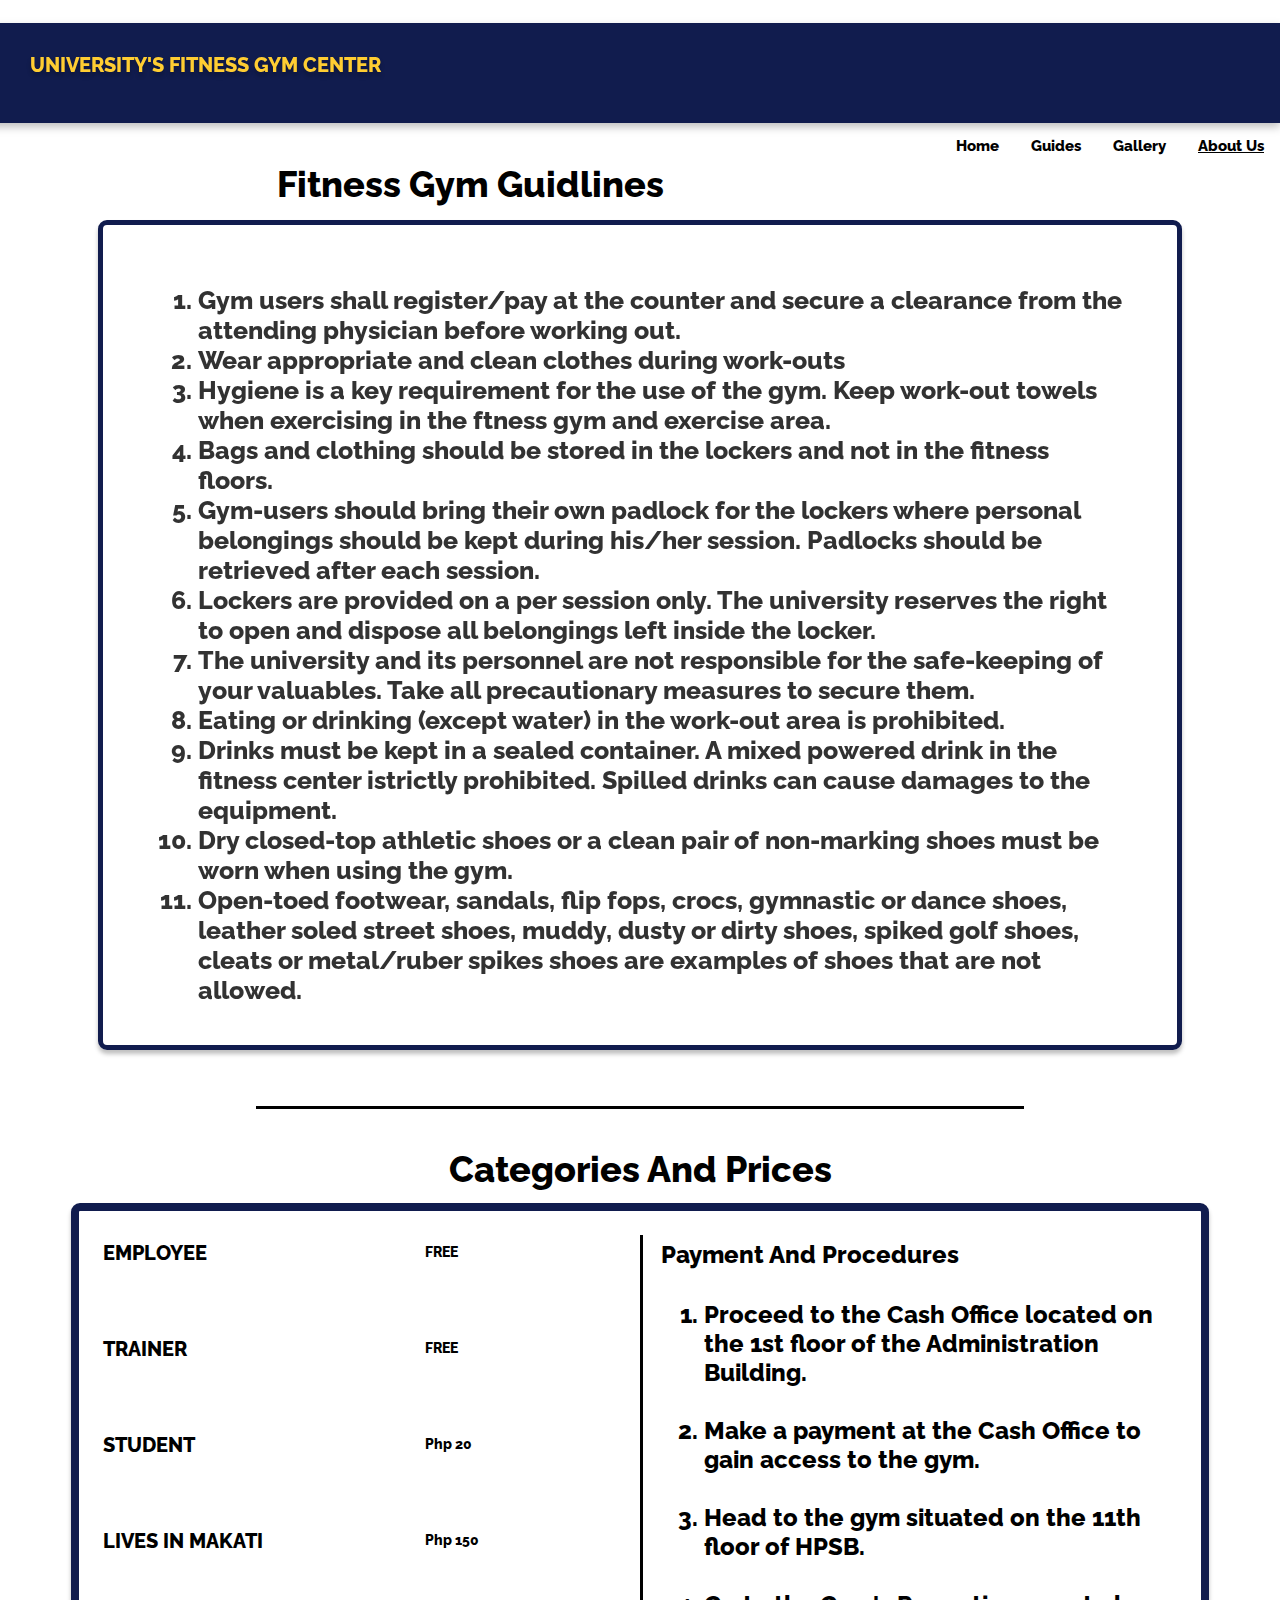
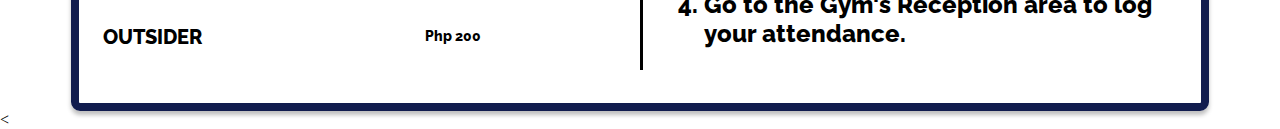
<file: joinnow.html>
<!DOCTYPE HTML>

<html>
<head>
<meta name="viewport" content="width=device-width, initial-scale=1.0">
</meta>
    <link href="UMAKGYMStyle.css" rel="stylesheet" type="text/css"> 
</head>	
	<div class="body">
	<header>
	<div class="header">
		<div class="namecontainer">
			<div class="websitename1">
			UNIVERSITY'S FITNESS GYM CENTER
			</div>
			<div class="logo">
			<img src="images/logo.png">
			</div>
		</div>
		<div class="navbar">
			<div class="aboutus">
				<a href="aboutus.html" class="navlink" style="text-decoration: underline;">About Us</a>
			</div>
			<div class="gallery">
				<a href="gallery.html" class="navlink">Gallery</a>
			</div>
			<div class="guides">
				<a href="guides.html" class="navlink">Guides</a>
			</div>
			<div class="home">
				<a href="index.html" class="navlink">Home</a>  
			</div>
			<div class="verticalbar">|
			</div>		
			<div class="searchbutton">
				<img src="images/search.png" style="height: 23px; width: 22px;">
			</div>
		</div>
	</div>	
	</header>
	
	<body>
	<div class="bannertext">
		<div class="vertbar2"></div>
		<div class="hero_imagetext">CONTACT, STAFF, PRICES, AND LOCATION.</div>
		<div class="hero_imagetext2">how to access<br>the umak gym?</div>
	</div>
	<div class="guides-banner">
	<img src="images/aboutusbanner.png">
	</div>
	<div class="guidelinestext">
	fitness gym guidlines
	</div>
	<div class="guidelinescontainer">
		<div class="guidelinescontainertext">
			<ol>
				<li>Gym users shall register/pay at the counter and secure a clearance from the attending physician before working out.</li>
				<li>Wear appropriate and clean clothes during work-outs</li>
				<li>Hygiene is a key requirement for the use of the gym. Keep work-out
				towels when exercising in the ftness gym and exercise area.</li>
				<li>Bags and clothing should be stored in the lockers and not in the fitness floors.</li>
				<li>Gym-users should bring their own padlock for the lockers where personal belongings should be kept during his/her session. Padlocks should be retrieved after each session.</li>
				<li>Lockers are provided on a per session only. The university reserves the right to open and dispose all belongings left inside the locker.</li>
				<li>The university and its personnel are not responsible for the safe-keeping of your valuables. Take all precautionary measures to secure them.</li>
				<li>Eating or drinking (except water) in the work-out area is prohibited.</li>
				<li>Drinks must be kept in a sealed container. A mixed powered drink in the fitness center istrictly prohibited. Spilled drinks can cause damages to the equipment.</li>
				<li>Dry closed-top athletic shoes or a clean pair of non-marking shoes must be worn when using the gym.</li>
				<li>Open-toed footwear, sandals, flip fops, crocs, gymnastic or dance shoes, leather soled street shoes, muddy, dusty or dirty shoes, spiked golf shoes, cleats or metal/ruber spikes shoes are examples of shoes that are not allowed.</li>
			</ol>
		</div>
	</div>
	<div class="horizontalbar4">
	</div>
	<div class="categories">
	categories and Prices
	</div>
	<div class="categoriescontainer">
		<div class="verticalbar3">
		</div>
		<div class="text1">
		Employee<br><br><br><br>
		Trainer<br><br><br><br>
		Student<br><br><br><br>
		Lives in Makati<br><br><br><br>
		Outsider
		</div>
		<div class="text2">
		FREE<br><br><br><br><br><br>
		FREE<br><br><br><br><br><br>
		Php 20<br><br><br><br><br><br>
		Php 150<br><br><br><br><br><br>
		Php 200<br><br><br><br><br><br>
		</div>
		<div class="payment">
		<p>payment and procedures</p>
			<div class="numberedlist">
				<ol>
					<li>Proceed to the Cash Office located on the 1st floor of the Administration Building.</li><br>
					<li>Make a payment at the Cash Office to gain access to the gym.</li><br>
					<li>Head to the gym situated on the 11th floor of HPSB.</li><br>
					<li>Go to the Gym's Reception area to log your attendance.</li><br>
				</ol>
			</div>
		</div>
	</div>
	</body>
	
		
<	
<footer>
		<div class="footer">
			<div class="righttext">
				<ul>Company</ul>
				<ul>Quicklinks</ul>
				<ul>Find us On</ul>
			</div>
			<div class="aboutusfooter">
				<a href="aboutus.html"> About Us </a>
			</div>

				<div class="quicklinkstest">
					<div class="gymmanager">
						<a href="aboutus.html">Gym Manager</a>
					</div>
					<div class="rules">
						<a href="joinnow.html">Rules</a>
					</div>
					<div class="prices">
						<a href="joinnow.html">Prices</a>
					</div>
					<div class="workoutguides">
						<a href="guides.html">Workout Guides</a>
					</div>
				</div>
				<div class="fb">
					<a href="https://www.facebook.com/Umakfitnessgym/"><img src="images/fb.png"></a>
				</div>
			<div class="lefttext">
				<div class="logosmall">	
					<img src="images/logosmall.png">
				</div>
				<div class="logotext">
				University of Makati
				</div>
				<div class="footerflavortext">
				<br>
				J.P. Rizal Extension, Taguig CITY, 
				1215 Metro Manila, Philippines<br><br>
				<p>The university of Makati gym, established in 2009 has evolved into the <br>  preferred destination for a diverse range
				of workouts. whether individuals<br> are interested in weightlifting or cardio exercises.</p>	
				</div>
				<div class="verticalbar5">
				</div>
				<div class="gymlogo2">
					<img src="images/gymlogo.png">
				</div>
			</div>
		</div>
		<div class="credits">
			<div class="creditstext">Developed by EstudyantEdits | All rights reserved.
			</div>
		</div>

	</footer>
</html>
</file>
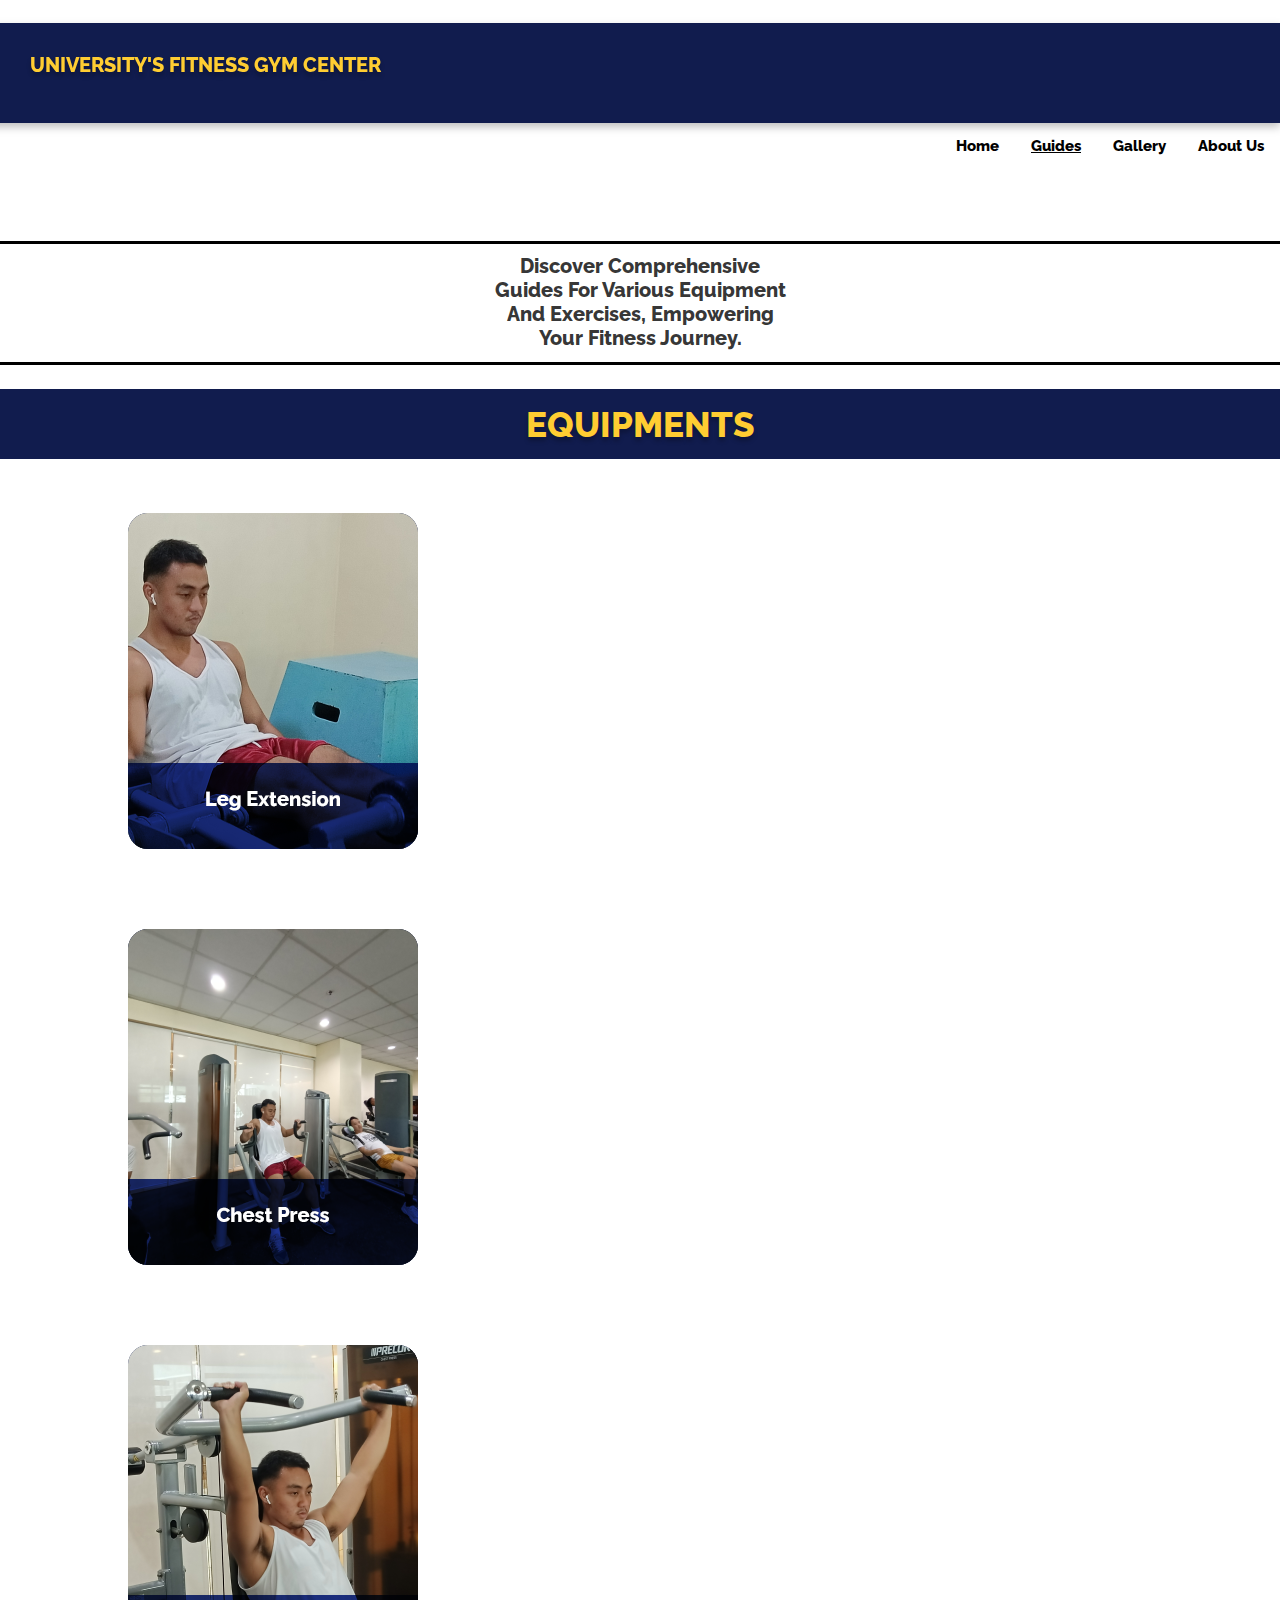
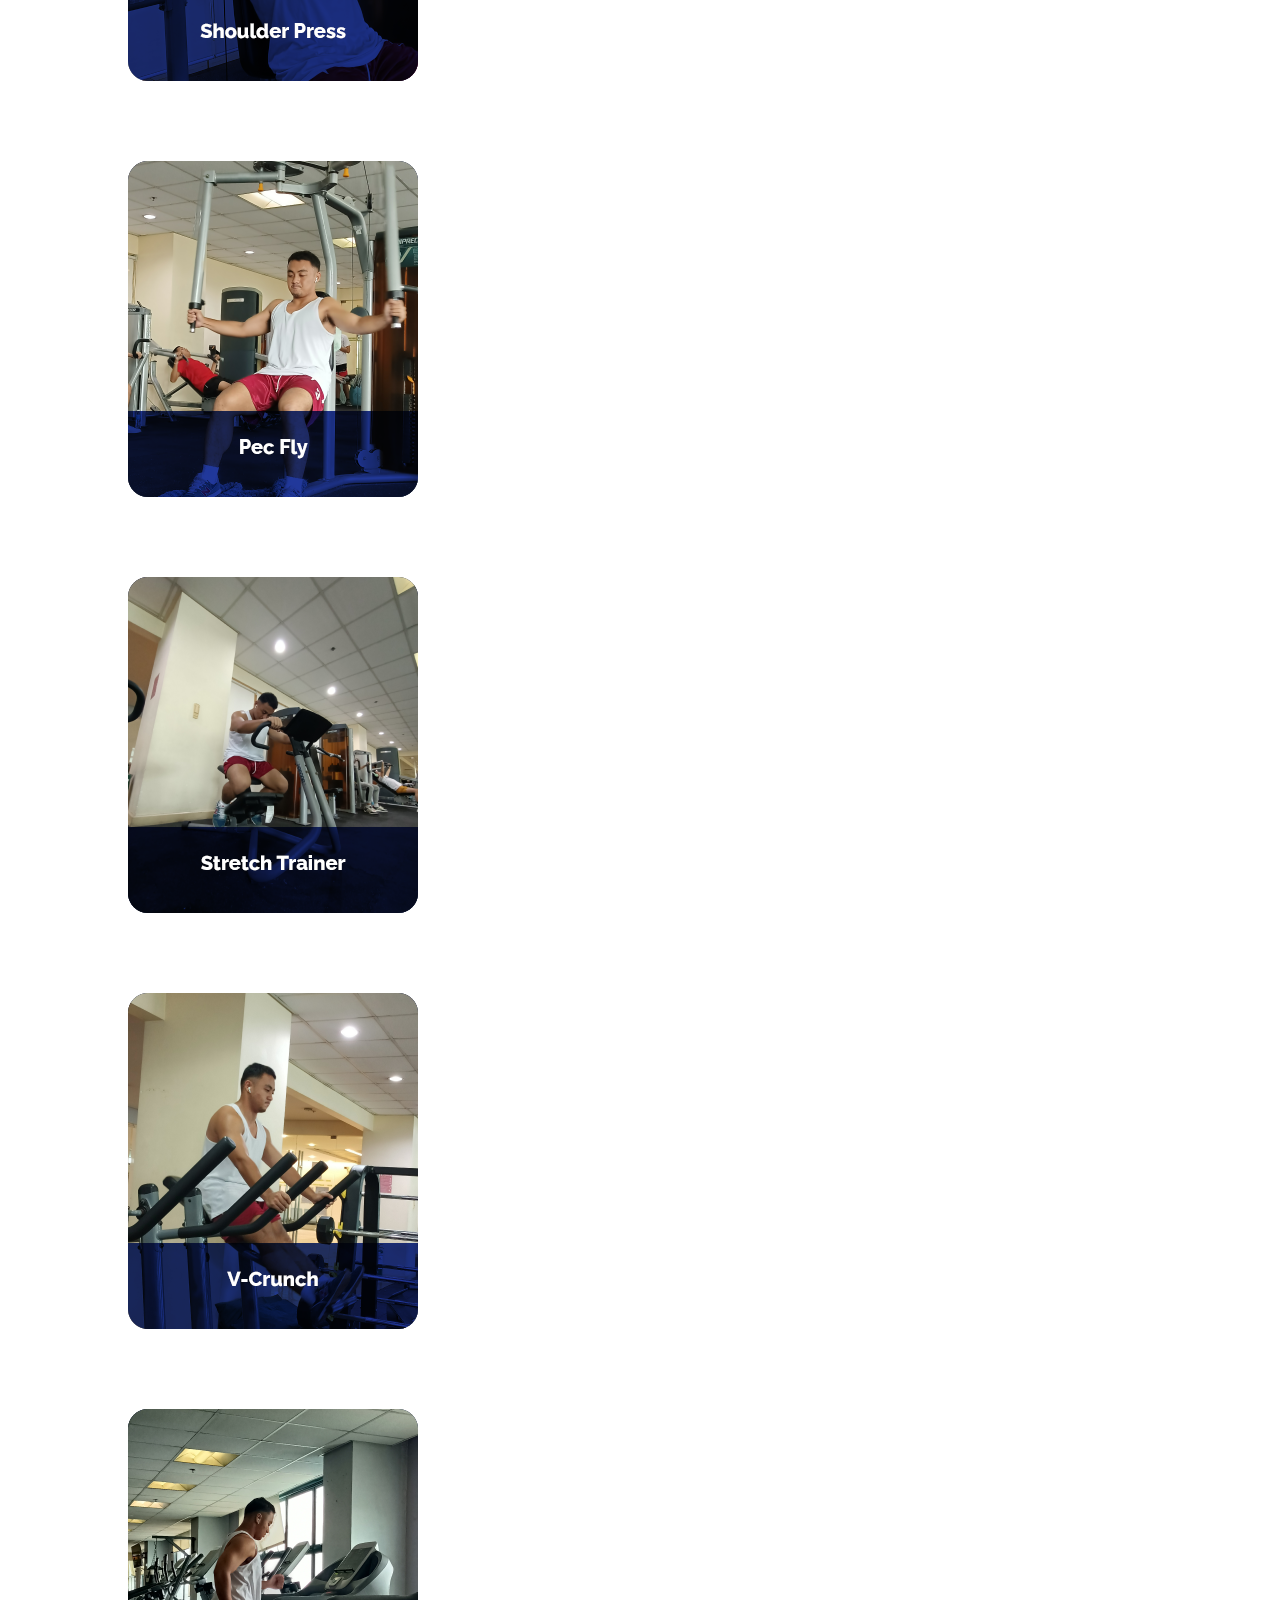
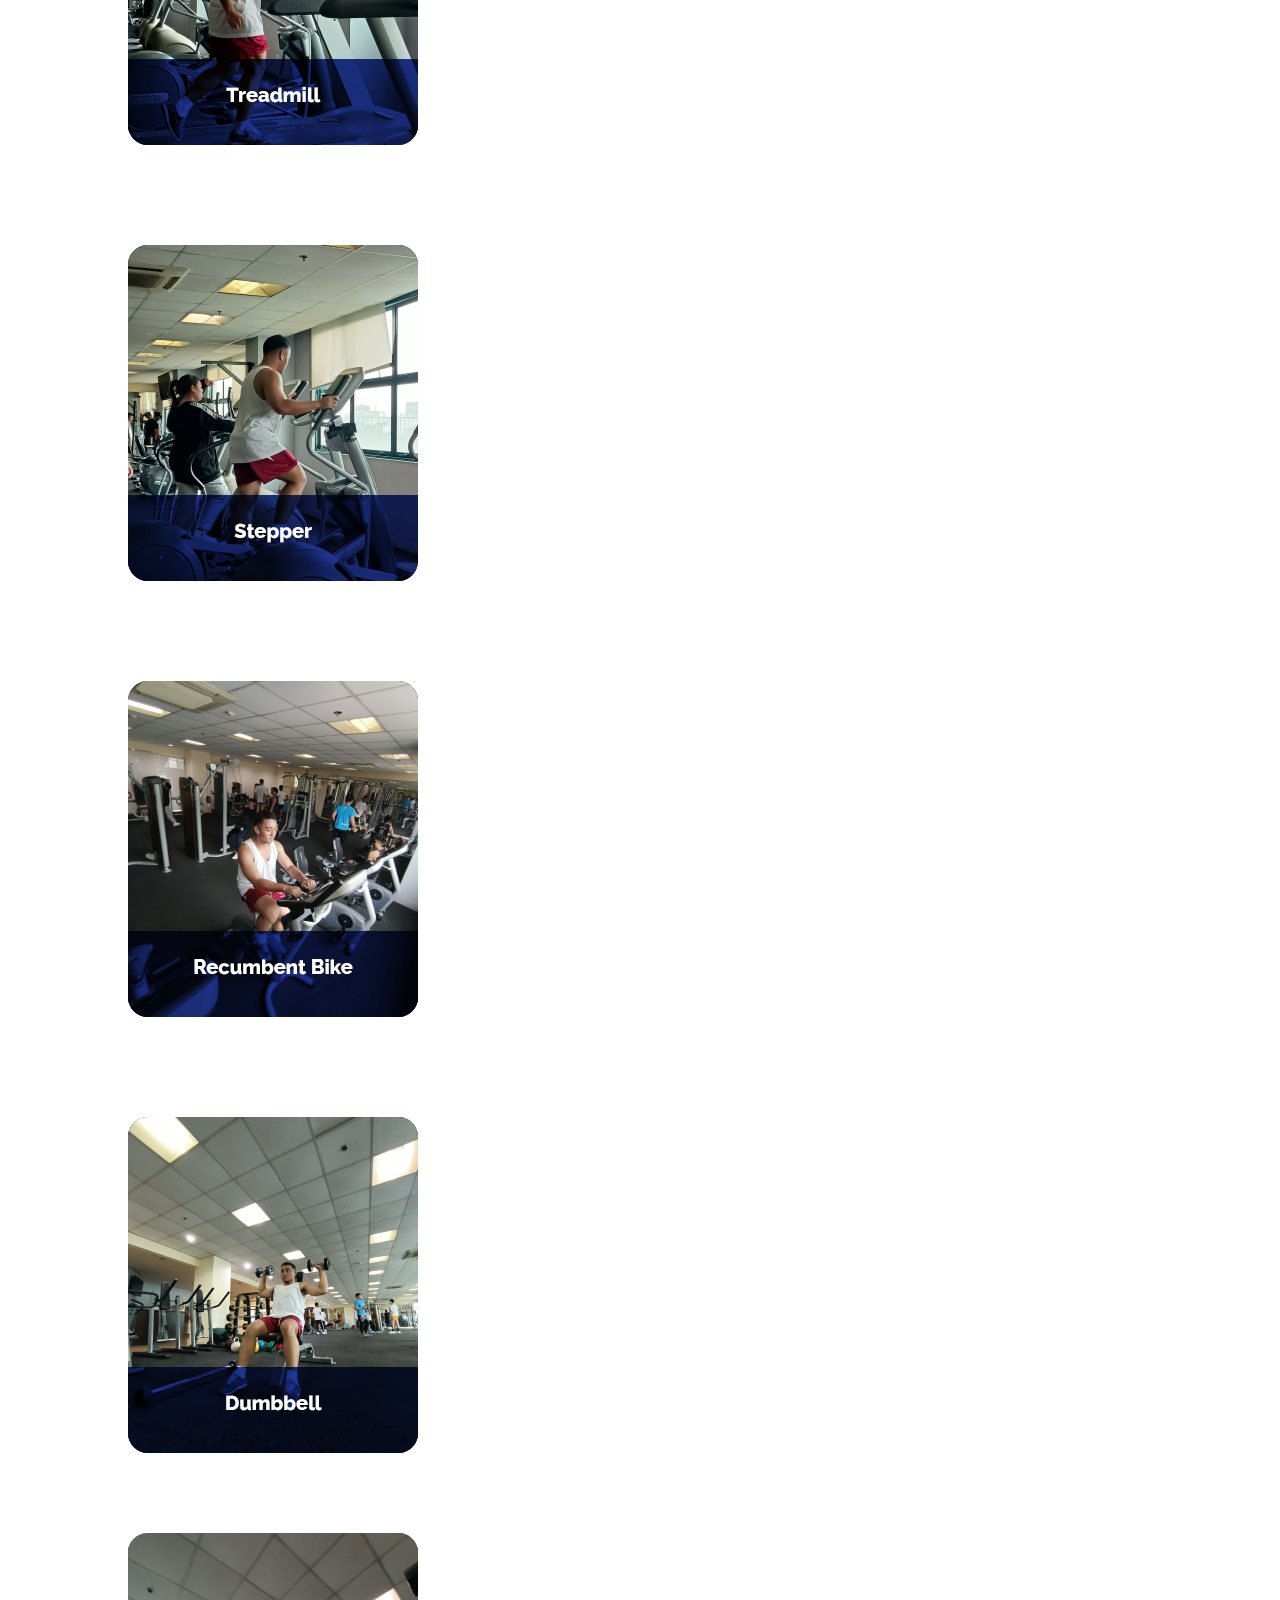
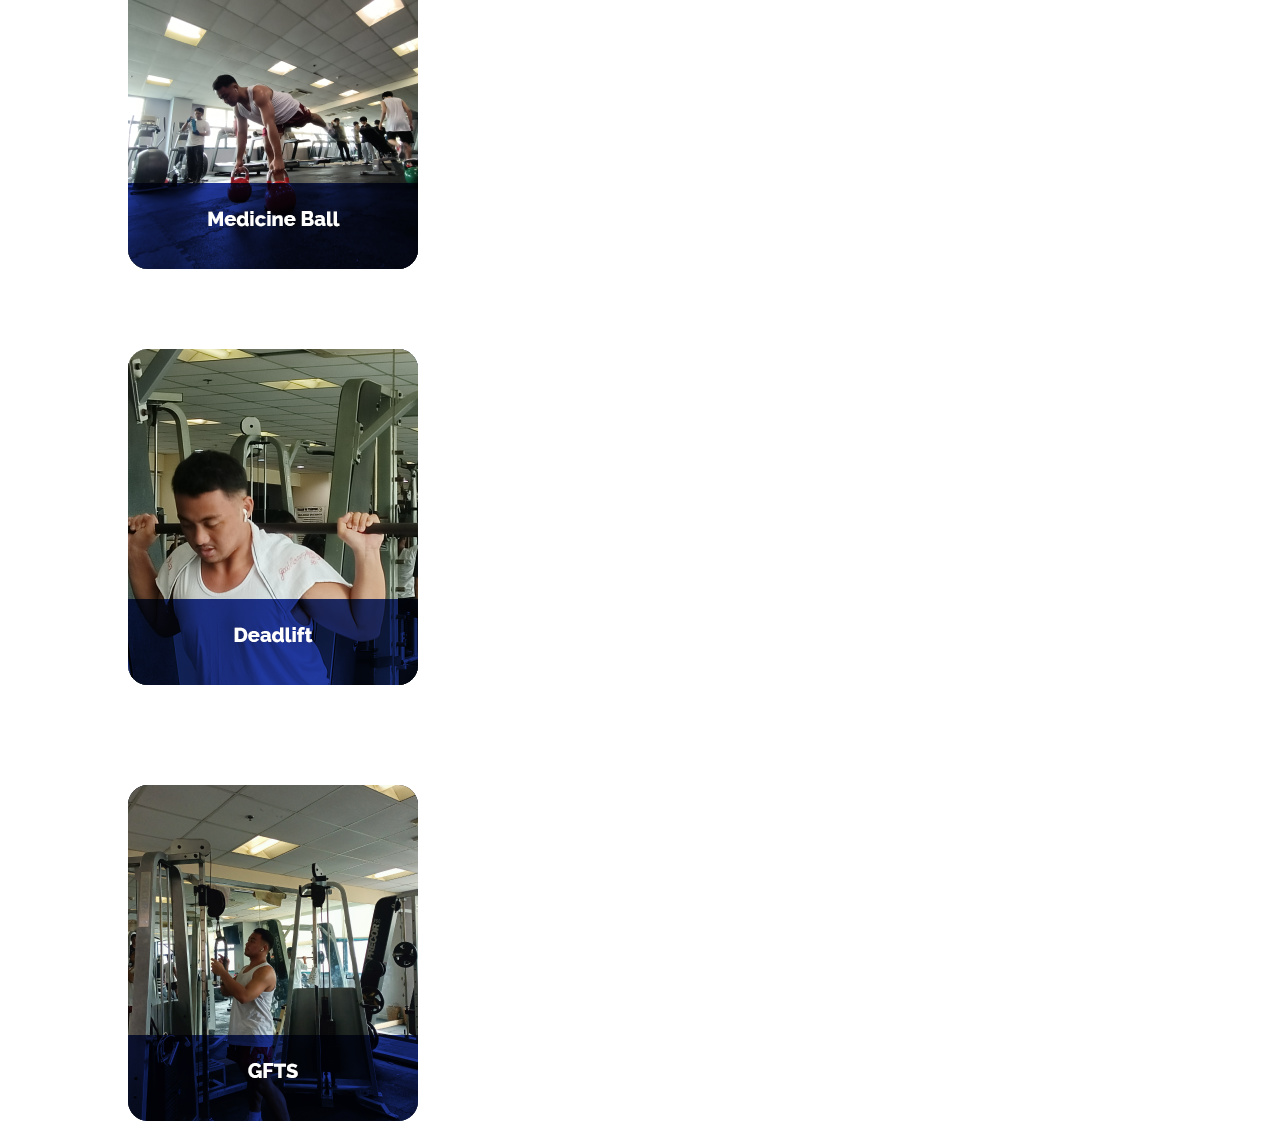
<file: viewmore.html>
<!DOCTYPE HTML>

<html>
<head>
<meta name="viewport" content="width=device-width, initial-scale=1.0">
</meta>
    <link href="UMAKGYMStyle.css" rel="stylesheet" type="text/css"> 
</head>	
	<div class="body">
	<header>
	<div class="header">
		<div class="namecontainer">
			<div class="websitename1">
			UNIVERSITY'S FITNESS GYM CENTER
			</div>
			<div class="logo">
			<img src="images/logo.png">
			</div>
		</div>
		<div class="navbar">
			<div class="aboutus">
				<a href="aboutus.html" class="navlink">About Us</a>
			</div>
			<div class="gallery">
				<a href="gallery.html" class="navlink">Gallery</a>
			</div>
			<div class="guides">
				<a href="guides.html" class="navlink"style="text-decoration: underline;">Guides</a>
			</div>
			<div class="home2">
				<a href="index.html" class="navlink">Home</a>  
			</div>
			<div class="verticalbar">|
			</div>		
			<div class="searchbutton">
				<img src="images/search.png" style="height: 23px; width: 22px;">
			</div>
		</div>
	</div>	
	</header>
	
	<body>
	<div class="bannertext">
		<div class="vertbar2"></div>
		<div class="hero_imagetext">DIFFERENT INTENSITIES AND TARGET MUSCLE GROUPS.</div>
		<div class="hero_imagetext2">Guides for equipment<br>and exercises</div>
	</div>
	<div class="guides-banner">
	<img src="images/guides-banner.png">
	</div>
	<div class="horizontal_bar">
	</div>
	<div class="bar_text">
	Discover comprehensive <br>
	guides for various equipment <br>
	and exercises, empowering <br>
	your fitness journey. <br>
	</div>
	<div class="horizontal_bar2">
	</div>
	<div class="equipments_box">
		<div class="equipments">
		equipments
		</div>
	</div>
	
	<div class="equipments_container">
		<div class="leg_extension_1">
			<img src="images/leg_extension_1.png">
		</div>
		<div class="leg_extension_2">
			<img src="images/leg_extension_2.png">
			<p>Adjust the machine to your <br>
			body, position yourself correctly, <br>
			and extend your legs while focusing <br>
			on engaging the quadriceps.<br>
			<br><br><br>
			Quadriceps, thigh and legs.</p>
		</div>
		
		<div class="chest_press_1">
			<img src="images/chest_press_1.png">
		</div>
		<div class="chest_press_2">
			<img src="images/chest_press_2.png">
			<p>Adjust the machine to your <br>
			comfort, position yourself securely, <br>
			and perform chest presses with <br>
			controlled movements.<br>
			<br><br><br>
			Pectoral muscles and chest.</p>
		</div>
		
		<div class="shoulder_press_1">
			<img src="images/shoulder_press_1.png">
		</div>
		<div class="shoulder_press_2">
			<img src="images/shoulder_press_2.png">
			<p>Adjust the machine to your <br>
			preference, position yourself <br>
			securely, and press the weight <br>
			overhead.<br>
			<br><br><br>
			Deltoid Muscles</p>
		</div>
		
		<div class="pec_fly_1">
			<img src="images/pec_fly_1.png">
		</div>
		<div class="pec_fly_2">
			<img src="images/pec_fly_2.png">
			<p>Position yourself securely, and <br>
			bring your arms together in a <br>
			controlled motion, focusing on <br>
			engaging the chest muscles.<br>
			<br><br><br>
			Chest<br></p>
		</div>
		
		<div class="dip_assist_1">
			<img src="images/dip_assist_1.png">
		</div>
		<div class="dip_assist_2">
			<img src="images/dip_assist_2.png">
			<p>Adjust the machine to your <br>
			preference, position yourself <br>
			securely, and perform dips with <br>
			controlled movements.<br>
			<br><br><br>
			Triceps, chest and arms.</p>
		</div>
		
		<div class="GFTS_1">
			<img src="images/GFTS_1.png">
		</div>
		<div class="GFTS_2">
			<img src="images/GFTS_2.png">
			<p>Adjust it to fit your body, <br>
			perform exercises with controlled <br>
			movements, and maintain proper <br>
			form throughout. <br>
			<br><br><br>
			Arms, shoulders, back, and legs.<p>
		</div>
		
		<div class="stretch_trainer_1">
			<img src="images/stretch_trainer_1.png">
		</div>
		<div class="stretch_trainer_2">
			<img src="images/stretch_trainer_2.png">
			<p>Sit on the machine, adjust <br>
			the settings, and follow the <br>
			guided stretching routine for <br>
			enhanced flexibility and mobility. <br>
			<br><br><br><br>
			All muscle groups. <br>
		</div>
		
		<div class="v_crunch_1">
			<img src="images/v_crunch_1.png">
		</div>
		<div class="v_crunch_2">
			<img src="images/v_crunch_2.png">
			<p>Adjust it, position yourself <br>
			comfortably, and engage your abs <br>
			with controlled movements.
			<br><br><br><br><br>
			Abdominal Muscles.</p>
		</div>

		<div class="treadmill_1">
			<img src="images/treadmill_1.png">
		</div>
		<div class="treadmill_2">
			<img src="images/treadmill_2.png">
			<p>Begin by setting your desired <br>
			speed and incline, step onto the <br>
			treadmill, and start walking or running <br>
			with a natural gait. 
			<br><br><br><br>
			Calves, hamstrings, and <br>
			quadriceps.</p>
		</div>
		
		<div class="stepper_1">
			<img src="images/stepper_1.png">
		</div>
		<div class="stepper_2">
			<img src="images/stepper_2.png">
			<p>Step onto the machine, hold <br>
			the handles and begin stepping in a <br>
			controlled motion, maintaining an <br>
			upright posture.<br>
			<br><br><br>
			Quadriceps, hamstrings, glutes, and <br>
			calves.</p>
		</div>
		
		<div class="recumbent_bike_1">
			<img src="images/recumbent_bike_1.png">
		</div>
		<div class="recumbent_bike_2">
			<img src="images/recumbent_bike_2.png">
			<p>Adjust the seat and pedals, <br>
			sit back comfortably, and pedal in <br>
			a smooth motion while maintaining <br>
			a relaxed posture. <br>
			<br><br><br>
			Glutes, quadriceps, hamstrings, <br>
			and calves.</p>
		</div>
		
		<div class="dumbbelll_1">
			<img src="images/dumbbelll_1.png">
		</div>
		<div class="dumbbelll_2">
			<img src="images/dumbbelll_2.png">
			<p>Hold the dumbbells with a <br>
			comfortable grip, controlled <br>
			movements, and focus on <br>
			maintaining proper form.<br>
			<br><br><br>
			Arms, shoulders, chest, and back.</p>
		</div>
	
		<div class="medicine_ball_1">
			<img src="images/medicine_ball_1.png">
		</div>
		<div class="medicine_ball_2">
			<img src="images/medicine_ball_2.png">
			<p>Stand with your feet <br>
			shoulder-width apart, knees <br>
			slightly bent, and hold the <br>
			medicine ball with both hands.<br>
			<br><br><br>
			Shoulders, chest, arms, and leg</p>
		</div>
		
		<div class="deadlift_1">
			<img src="images/deadlift_1.png">
		</div>
		<div class="deadlift_2">
			<img src="images/deadlift_2.png">
			<p>Stand with your feet <br>
			shoulder-width apart, grip the <br>
			barbell with an overhand grip, and <br>
			lift the barbell while keeping your <br>
			back straight.
			<br><br><br>
			Glutes, hamstrings, back and <br>
			quadriceps.</p>
		</div>
		</div>

		
	<div class="equipments_container2">
		
		<div class="leg_extension_1m">
			<img src="images/leg_extension_1.png">
		</div>
		<div class="leg_extension_2m">
			<img src="images/leg_extension_2.png">
			<p>Adjust the machine to your <br>
			body, position yourself correctly, <br>
			and extend your legs while <br>
			focusing on engaging the <br>
			quadriceps.
			<br><br><br>
			Quadriceps, thigh and legs.</p>
		</div>
		
		<div class="chest_press_1m">
			<img src="images/chest_press_1.png">
		</div>
		<div class="chest_press_2m">
			<img src="images/chest_press_2.png">
			<p>Adjust the machine to your <br>
			comfort, position yourself securely, <br>
			and perform chest presses with <br>
			controlled movements.<br>
			<br><br><br>
			Pectoral muscles and chest.</p>
		</div>
		
		<div class="shoulder_press_1m">
			<img src="images/shoulder_press_1.png">
		</div>
		<div class="shoulder_press_2m">
			<img src="images/shoulder_press_2.png">
			<p>Adjust the machine to your <br>
			preference, position yourself <br>
			securely, and press the weight <br>
			overhead.<br>
			<br><br><br>
			Deltoid Muscles</p>
		</div>
		
		<div class="pec_fly_1m">
			<img src="images/pec_fly_1.png">
		</div>
		<div class="pec_fly_2m">
			<img src="images/pec_fly_2.png">
			<p>Position yourself securely, and <br>
			bring your arms together in a <br>
			controlled motion, focusing on <br>
			engaging the chest muscles.<br>
			<br><br><br>
			Chest<br></p>
		</div>
		
		<div class="stretch_trainer_1m">
			<img src="images/stretch_trainer_1.png">
		</div>
		<div class="stretch_trainer_2m">
			<img src="images/stretch_trainer_2.png">
			<p>Sit on the machine, adjust <br>
			the settings, and follow the <br>
			guided stretching routine for <br>
			enhanced flexibility and mobility. <br>
			<br><br><br>
			All muscle groups. <br>
		</div>	
		
		<div class="v_crunch_1m">
			<img src="images/v_crunch_1.png">
		</div>
		<div class="v_crunch_2m">
			<img src="images/v_crunch_2.png">
			<p>Adjust it, position <br>
			yourself comfortably, <br>
			and engage your abs <br>
			with controlled movements. <br>
			<br><br><br>
			Abdominal Muscles.</p>
		</div>
		
		<div class="treadmill_1m">
			<img src="images/treadmill_1.png">
		</div>
		<div class="treadmill_2m">
			<img src="images/treadmill_2.png">
			<p>Begin by setting your desired <br>
			speed and incline, step onto the <br>
			treadmill, and start walking or <br>
			running with a natural gait. 
			<br><br><br><br>
			Calves, hamstrings, and <br>
			quadriceps.</p>
		</div>
		
		<div class="stepper_1m">
			<img src="images/stepper_1.png">
		</div>
		<div class="stepper_2m">
			<img src="images/stepper_2.png">
			<p>Step onto the machine, <br>
			hold the handles and begin <br>
			stepping in a controlled motion, <br>
			maintaining an upright posture.<br>
			<br><br><br>
			Quadriceps, hamstrings, <br>
			glutes, and calves.</p>
		</div>
		
		<div class="recumbent_bike_1m">
			<img src="images/recumbent_bike_1.png">
		</div>
		<div class="recumbent_bike_2m">
			<img src="images/recumbent_bike_2.png">
			<p>Adjust the seat and pedals, <br>
			sit back comfortably, and pedal in <br>
			a smooth motion while maintaining <br>
			a relaxed posture. <br>
			<br><br><br>
			Glutes, quadriceps, hamstrings, <br>
			and calves.</p>
		</div>
		
		<div class="dumbbelll_1m">
			<img src="images/dumbbelll_1.png">
		</div>
		<div class="dumbbelll_2m">
			<img src="images/dumbbelll_2.png">
			<p>Hold the dumbbells with a <br>
			comfortable grip, controlled <br>
			movements, and focus on <br>
			maintaining proper form.<br>
			<br><br><br>
			Arms, shoulders, chest, and back.</p>
		</div>
		
		<div class="medicine_ball_1m">
			<img src="images/medicine_ball_1.png">
		</div>
		<div class="medicine_ball_2m">
			<img src="images/medicine_ball_2.png">
			<p>Hold the dumbbells with a <br>
			comfortable grip, controlled <br>
			movements, and focus on <br>
			maintaining proper form.<br>
			<br><br><br>
			Arms, shoulders, chest, and back.</p>
		</div>
		
		<div class="deadlift_1m">
			<img src="images/deadlift_1.png">
		</div>
		<div class="deadlift_2m">
			<img src="images/deadlift_2.png">
			<p>Stand with your feet <br>
			shoulder-width apart, grip the <br>
			barbell with an overhand grip, and <br>
			lift the barbell while keeping your <br>
			back straight.
			<br><br><br>
			Glutes, hamstrings, back and <br>
			quadriceps.</p>
		</div>
		
		<div class="GFTS_1m">
			<img src="images/GFTS_1.png">
		</div>
		<div class="GFTS_2m">
			<img src="images/GFTS_2.png">
			<p>Adjust it to fit your body, <br>
			perform exercises with controlled <br>
			movements, and maintain proper <br>
			form throughout. <br>
			<br><br><br>
			Arms, shoulders, back, and legs.<p>
		</div>
		</div>

		</div>
	</body>
	

<footer>
		<div class="footer">
			<div class="righttext">
				<ul>Company</ul>
				<ul>Quicklinks</ul>
				<ul>Find us On</ul>
			</div>
			<div class="aboutusfooter">
				<a href="aboutus.html"> About Us </a>
			</div>

				<div class="quicklinkstest">
					<div class="gymmanager">
						<a href="aboutus.html">Gym Manager</a>
					</div>
					<div class="rules">
						<a href="joinnow.html">Rules</a>
					</div>
					<div class="prices">
						<a href="joinnow.html">Prices</a>
					</div>
					<div class="workoutguides">
						<a href="guides.html">Workout Guides</a>
					</div>
				</div>
				<div class="fb">
					<a href="https://www.facebook.com/Umakfitnessgym/"><img src="images/fb.png"></a>
				</div>
			<div class="lefttext">
				<div class="logosmall">	
					<img src="images/logosmall.png">
				</div>
				<div class="logotext">
				University of Makati
				</div>
				<div class="footerflavortext">
				<br>
				J.P. Rizal Extension, Taguig CITY, 
				1215 Metro Manila, Philippines<br><br>
				<p>The university of Makati gym, established in 2009 has evolved into the <br>  preferred destination for a diverse range
				of workouts. whether individuals<br> are interested in weightlifting or cardio exercises.</p>	
				</div>
				<div class="verticalbar5">
				</div>
				<div class="gymlogo2">
					<img src="images/gymlogo.png">
				</div>
			</div>
		</div>
		<div class="credits">
			<div class="creditstext">Developed by EstudyantEdits | All rights reserved.
			</div>
		</div>

	</footer>
</html>
</file>
<file: UMAKGYMStyle.css>
.body{
	width: device-width;
	height: auto;

}

@font-face {
    font-family: 'Raleway';
    src: url("font/Raleway-ExtraBold.ttf");
}

@font-face {
    font-family: 'Inter';
    src: url("font/Inter-Regular.ttf");
}


body, html {
	margin: 0px;
	padding: 0;
	box-sizing: border-box;
}




.searchbutton{
    float: right;
    padding: 6px;
    border: none;
    margin-top: 8px;
    margin-right: 16px;
	background: url(images/search.png);
}

.verticalbar{
    float: right;
    color: black;
    text-align: center;
    padding: 14px 16px;
    text-decoration: none;
    font-size: 17px;
}

.navlink{
    float: right;
    text-align: center;
    padding: 14px 16px;
	color: #000;	
	font-family: Raleway;
	font-size: 15px;
	font-style: normal;
	font-weight: 700;
	line-height: normal;

}

.navbar a{
	text-decoration: none;
}

.cta a{
	text-decoration: none;
}

.quicklinks {
	text-decoration: none;
}

.seemore a{
	text-decoration: none;
}
.navbar{
    overflow: hidden;
	margin-right: 20%;
		margin-top: 10px;
}

.aboutusbutton:hover{
    filter: drop-shadow(0px 4px 4px rgba(0, 0, 0, 0.25));
    transform: scale(1.1);
	margin-right: 19px;
}


.banner {
    text-align: center;
    display: block;
	margin-left: auto;
	margin-right: auto;
    color: black;
	width: 100%;
}

.small-text {
    font-size: 20px;
	color: #FFCD32;
	font-family: Raleway;
	font-style: italic;
}

h1 {
    margin: 20px 0;
	color: rgba(255, 255, 255, 0.85);
	font-family: Raleway;
	font-size: 55px;
	font-style: normal;
	font-weight: 700;
	line-height: normal;
	text-transform: uppercase;
}


.about-us {
    color: white;
    border: none;
    cursor: pointer;
    padding: 15px 200px;
    text-align: left;
    text-decoration: none;
    font-size: 16px;
    margin: -900px -2599px -10px -1000px;
    transition-duration: 0.4s;
    position: relative;
    background-color: #111C4E;
    right: 100px;
    text-align: center;
	font-family: Raleway;
	font-style: normal;
	font-weight: 700;
	line-height: normal;
}

.gallerybody:hover{
    filter: drop-shadow(0px 4px 4px rgba(0, 0, 0, 0.25));
    opacity: 80%;
	transition: opacity 0.5s ease;
}


.heroimage{
	width: 100%;
	height: 352px;
	flex-shrink: 0;
	object-fit: cover;
	position: relative;
	z-index: 0;
}

.heroimagetext {
    position: absolute;
    top: -150px;
    left: 150px;
    width: 100%;
    height: 100%;
    display: flex;
    flex-direction: column;
    justify-content: center;
	align-items: flex-start;
}

.aboutusbutton{
	width: auto;
	height: 51px;
	flex-shrink: 0;
	background-color: #111C4E;
	filter: drop-shadow(0px 4px 4px rgba(0, 0, 0, 0.25));
	margin: -30px  0px 0px 1458px;
	padding-top: 0.1px;
}

.cta a{
	color: #FFF	;
	text-shadow: 5px 4px 4px rgba(0, 0, 0, 0.25);
	font-family: Raleway;
	font-size: 25px;
	font-style: normal;
	font-weight: 700;
	line-height: normal;
	margin-left: 81px;
	padding-top: 7px;
	text-align: left;
	margin: 5px 0px 10px 10px;
	display: block;
	float: left;

}

h3{
	margin-left: 350px;
	color: black;
	font-family: Raleway;
	font-size: 20px;
	font-style: bold;
	font-weight: 1000;
	line-height: normal;
	text-transform: uppercase;
}

.featuredimage{
	margin-left: 350px;
}

.featuredimage img, .beginner img, .equipment img{
	border-radius: 10px;
	border: solid;
	border-color: #111C4E;
	height: 110%;
	background-color: #111C4E;
}

.flavortext{
	margin-top: -315px;
	margin-left: 20px;
	color: #FFF;
	font-family: Raleway;
	font-size: 12px;
	font-style: normal;
	font-weight: 700;
	line-height: normal;
	text-transform: capitalize;
	
}

.rectangle1 {
  display: block;
  margin-top: -3.2%;
  margin-left: 50%;
  width: 248px;
  height: 311px;
  flex-shrink: 0;
  border-radius: 9px;
  background: #FFF;
  box-shadow: 0px 4px 3px 0px rgba(0, 0, 0, 0.25);
}


.rectangle2 {
  display: block;
  margin-top: -16.5%;
  margin-left: 1220px;
  width: 248px;
  height: 311px;
  flex-shrink: 0;
  border-radius: 9px;
  background: #FFF;
  box-shadow: 0px 4px 3px 0px rgba(0, 0, 0, 0.25);
}


.beginner{
	position: relative;
	text-align: center;
	color: rgba(0, 0, 0, 0.80);
	font-family: Raleway;
	font-size: 18px;
	font-style: normal;
	font-weight: 700;
	line-height: normal;
	text-transform: uppercase;
	margin-right: auto;
	margin-left: auto;
}


.equipment{
	position: relative;
	text-align: center;
	color: rgba(0, 0, 0, 0.80);
	font-family: Raleway;
	font-size: 18px;
	font-style: normal;
	font-weight: 700;
	line-height: normal;
	text-transform: uppercase;
}

.begtext, .eqtext{
	border-top: 50px;
	padding: 10px;
	position: relative;
	color: rgba(0, 0, 0, 0.80);
	font-family: Raleway;
	font-size: 12px;
	font-style: normal;
	font-weight: 700;
	line-height: normal;
	text-align: center;
	margin-bottom: 20px;
	
}

.seemore {
	margin-bottom: 10px;
	margin-top: -20px;
	margin-right: auto;
	margin-left: auto;
	display: block;
	width: 90px;
	height: 28px;
	flex-shrink: 0;
	border-radius: 5px;
	background: #111C4E;
	box-shadow: 0px 4px 3px 0px rgba(0, 0, 0, 0.25);
}

.seemore:hover{
    filter: drop-shadow(0px 4px 4px rgba(0, 0, 0, 0.25));
    opacity: 80%;
    transform: scale(1.05); 
}

.seemoretext a{	
	margin: auto;
	margin-left: 15px;
	text-align: center;
	color: white;
	font-family: Raleway;
	position: absolute;
	margin-top: 6px;
	font-size: 13px;
}

.gallerybody{
	margin-top: 30px;
	margin-left: 18.5%;
	justify-content: center;
	display: inline-block;
}

.seemore2 {
	margin-bottom: 10px;
	margin-left: 48%;
	display: block;
	width: 90px;
	height: 28px;
	flex-shrink: 0;
	border-radius: 5px;
	background: #111C4E;
	position: absolute;
	box-shadow: 0px 4px 3px 0px rgba(0, 0, 0, 0.25);
	
}
.seemoretext2 a{
	margin-top: -10px;
	margin: auto;
	margin-left: 15px;
	text-align: center;
	color: white;
	font-family: Raleway;
	position: absolute;
	margin-top: 6px;
	font-size: 13px;
	text-decoration: none;
}

.rect {
	margin-top: 30px;
    height: 3px;
    width: 60%;
    position: absolute;
    margin-left: 18.5%;
    background-color: #000;
}

.guides-banner {
	width: 100%;
	height: 352px;
	flex-shrink: 0;
	object-fit: cover;
	position: relative;
	left: auto;
	right: auto;
}

.horizontal_bar {
	margin-top: 50px;
	height: 3px;
	width: auto;
	background-color: black
}

.horizontal_bar2 {
	margin-top: 32px;
	height: 3px;
	width: auto;
	background-color: black
}

.bar_text {
	margin-top: 34px;
	color: rgba(0, 0, 0, 0.80);
	text-align: center;
	font-family: Raleway;
	font-size: 20px;
	font-weight: 700;
	line-height: normal;
	text-transform: capitalize;
}

.equipments_box {
	margin-top: 24px;
	width: auto;
	height: 143px;
	flex-shrink: 0;
	background: #111C4E;
	margin-bottom: 44px;
	
}

.equipments {
	padding-top: 51px;
	color: #FFCD32;
	text-align: center;
	text-shadow: 0px 4px 4px rgba(0, 0, 0, 0.25);
	font-family: Raleway;
	font-size: 35px;
	font-style: normal;
	font-weight: 700;
	line-height: normal;
	text-transform: uppercase;
}

.equipment_container {
	margin-left: 10px;
	margin-bottom: 44px;
}

.stationary_bike_1 {
	margin-left: 290px;
	transition: background-image 0.5s ease;
	display: inline-block;
	position: relative;
	z-index: 2;
	padding: 0px;
}

.stationary_bike_2 {
	margin-top: -340px;
	margin-left: 290px;
	transition: background-image 0.5s ease;
	display: block;
	position: absolute;
	z-index: 1;
}

.stationary_bike_2 p{
	margin-left: 25px;
	margin-top: -260px;
	color: #FFF;
	font-family: Raleway;
	font-size: 14px;
	font-style: normal;
	font-weight: 400;
	line-height: 20px;
	z-index: 1;
}

.stationary_bike_1:hover{
	opacity: 0%;
	z-index: 2;
	transition: opacity 0.5s ease;
}

.punching_bag_1 {
	margin-left: 31px;
	transition: background-image 0.5s ease;
	display: inline-block;
	position: relative;
	z-index: 2;
	padding: 0px;
}

.punching_bag_2 {
	margin-top: -340px;
	margin-left: 615px;
	transition: background-image 0.5s ease;
	display: block;
	position: absolute;
	z-index: 1;
}

.punching_bag_2 p{
	margin-left: 25px;
	margin-top: -260px;
	color: #FFF;
	font-family: Raleway;
	font-size: 14px;
	font-style: normal;
	font-weight: 400;
	line-height: 20px;
	z-index: 1;
}

.punching_bag_1:hover{
	opacity: 0%;
	z-index: 2;
	transition: opacity 0.5s ease;
}


.pulldown_1 {
	margin-left: 31px;
	transition: background-image 0.5s ease;
	display: inline-block;
	position: relative;
	z-index: 2;
	padding: 0px;
}

.pulldown_2 {
	margin-top: -340px;
	margin-left: 1265px;
	transition: background-image 0.5s ease;
	display: block;
	position: absolute;
	z-index: 1;
}

.pulldown_2 p{
	margin-left: 25px;
	margin-top: -260px;
	color: #FFF;
	font-family: Raleway;
	font-size: 14px;
	font-style: normal;
	font-weight: 400;
	line-height: 20px;
	z-index: 1;
}

.pulldown_1:hover{
	opacity: 0%;
	z-index: 2;
	transition: opacity 0.5s ease;
}

@media only screen and (max-width: 1700px) {
	.body{
		width: auto;
		height: auto;
		}
	
	.equipment_container, .equipment_container2 {
		padding-top: 1px;
	}
	
	.equipments_box{
		margin-top: 60px;
		margin-bottom: 30px;
	}
	
  .dip_assist_1m, .treadmill_1m, .medicine_ball_1m, .stationary_bike_1, .punching_bag_1, .pulldown_1, .leg_extension_1m, .chest_press_1m, .shoulder_press_1m, .pec_fly_1m, .GFTS_1m, .stretch_trainer_1m, .v_crunch_1m, .stepper_1m, .recumbent_bike_1m, .dumbbelll_1m, .deadlift_1m,
.stationary_bike_1, .punching_bag_1, .pulldown_1, .leg_extension_1m, .chest_press_1m, .shoulder_press_1m, .stationary_bike_1m, .punching_bag_1m, .barbell_1m, .pulldown_1m{
	padding-top: 160px;
    margin: 0px 10%;
    display: block;
    position: relative;
    z-index: 2;
  }
  
  .leg_extension_1m{
	  margin-top: -150px;
  }

  .dip_assist_2m, .treadmill_2m, .medicine_ball_2m, .stationary_bike_2, .punching_bag_2, .pulldown_2, .leg_extension_2m, .chest_press_2m, .shoulder_press_2m, .pec_fly_2m, .GFTS_2m, .stretch_trainer_2m, .v_crunch_2m, .stepper_2m, .recumbent_bike_2m, .dumbbelll_2m, .deadlift_2m,
.stationary_bike_2, .punching_bag_2, .pulldown_2, .leg_extension_2m, .chest_press_2m, .shoulder_press_2m, .stationary_bike_2m, .punching_bag_2m, .barbell_2m, .pulldown_2m {
    margin-top: -340px;
    margin-left: 10%;
    display: block;
    position: relative;
    z-index: 1;
  }
  
  .dip_assist_2m p, .treadmill_2m p, .medicine_ball_2m p, .chest_press_2m p, .shoulder_press_2m p, .leg_extension_2m p, .stationary_bike_2m p, .punching_bag_2m p, .pulldown_2m p, .pec_fly_2m p, .GFTS_2m p, .stretch_trainer_2m p, .v_crunch_2m p, .stepper_2m p, .recumbent_bike_2m p, .dumbbelll_2m p, .deadlift_2m p, .chest_press_2m p, .shoulder_press_2m p, .leg_extension_2m p, .stationary_bike_2m p, .punching_bag_2m p, .pulldown_2m p, .barbell_2m p   {
    padding-top: -340px;
    margin-left: 27px;
    margin-top: -260px;
    color: #FFF;
    font-family: Raleway;
    font-size: 16px;
    font-style: normal;
    font-weight: 400;
    line-height: 20px;
    z-index: 1;
  }
  
  .dip_assist_1m:hover, .treadmill_1m:hover, .medicine_ball_1m:hover, .stationary_bike_1m:hover, .punching_bag_1m:hover, .barbell_1m:hover, .pulldown_1m:hover, .leg_extension_1m:hover, .chest_press_1m:hover, .shoulder_press_1m:hover, .pec_fly_1m:hover, .dip_assist_1m:hover, .GFTS_1:hover, .stretch_trainer_1m:hover, .v_crunch_1m:hover, .treadmill_1m:hover, .stepper_1m:hover, .recumbent_bike_1m:hover, .dumbbell_1m:hover, .medicine_ball_1m:hover, .deadlift_1m:hover, .chest_press_1m:hover, .shoulder_press_1m:hover, .stationary_bike_1m:hover, .punching_bag_1m:hover, .barbell_1m:hover, .pulldown_1m:hover, .leg_extension_1m:hover, .chest_press_1m:hover, .shoulder_press_1m:hover, .pec_fly_1m:hover, .dip_assist_1m:hover, .GFTS_1:hover, .stretch_trainer_1m:hover, .v_crunch_1m:hover, .treadmill_1m:hover, .stepper_1m:hover, .recumbent_bike_1m:hover, .dumbbell_1m:hover, .medicine_ball_1m:hover, .deadlift_1m:hover, .chest_press_1m:hover, .shoulder_press_1m:hover,
.pec_fly_1m:hover, .GFTS_1m:hover, .stretch_trainer_1m:hover, .v_crunch_1m:hover, .stepper_1m:hover, .recumbent_bike_1m:hover, .dumbbelll_1m:hover, .deadlift_1m:hover {
	opacity: 0%;
	z-index: 2;
	transition: opacity 0.5s ease;
	}
	
	.stationary_bike_1m{
		padding-top: 31px;
	}
	
	.footer, .credits, .guides-banner, .bannertext, .workoutguidescontainer, .heroimage, .banner, .body h3, .featuredimage, .searchbutton, .verticalbar, .chest_press_1, .chest_press_2, .shoulder_press_1, .shoulder_press_2, .pec_fly_1, .pec_fly_2, .GFTS_1, .GFTS_2, .stretch_trainer_1, .stretch_trainer_2, .v_crunch_1, .v_crunch_2, .stepper_1, .stepper_2, .recumbent_bike_1, .recumbent_bike_2, .dumbbelll_1, .dumbbelll_2, .deadlift_1, .deadlift_2, .maingymarea, .reception, .face, .map-container, .location, .gymlocation, .gymlocationpic, .leg_extension_1, .leg_extension_2, .dip_assist_1, .dip_assist_2, .treadmill_1, .treadmill_2, .medicine_ball_1, .medicine_ball_2, .logo, .stationary_bike_1, .stationary_bike_2, .punching_bag_1, .punching_bag_2, .barbell_1, .barbell_2, .pulldown_1, .pulldown_2{
		display: none !important;
		overflow: hidden;	
	}
 
 .center-div {
  justify-content: center;
  align-items: center;
  height: 100vh;
}

.barbell_1 {
	padding-top: 40px;
    margin: 0px 10%;
    display: block;
    position: relative;
    z-index: 2;
}

.barbell_2 {
    margin-top: -340px;
    margin-left: 10%;
    display: block;
    position: relative;
    z-index: 1;
}

.barbell_2 p{
    padding-top: -340px;
    margin-left: 27px;
    margin-top: -260px;
    color: #FFF;
    font-family: Raleway;
    font-size: 16px;
    font-style: normal;
    font-weight: 400;
    line-height: 20px;
    z-index: 1;
  }

.barbell_1:hover{
	opacity: 0%;
	z-index: 2;
	transition: opacity 0.5s ease;
	}

.v_crunch_1m, .stepper_1m, .treadmill_1m, .stepper_1m, .recumbent_bike_1m, .dumbbelll_1{

}

 .equipments_box {
	margin-top: 24px;
	width: auto;
	height: 70px;
	flex-shrink: 0;
	background: #111C4E;
	margin-bottom: 44px;
}

.equipments {
	padding-top: 15px;
	color: #FFCD32;
	text-align: center;
	text-shadow: 0px 4px 4px rgba(0, 0, 0, 0.25);
	font-family: Raleway;
	font-size: 35px;
	font-style: normal;
	font-weight: 700;
	line-height: normal;
	text-transform: uppercase;
}

.horizontal_bar {
	margin-top: 100px;
	height: 3px;
	width: auto;
	background-color: black
}

 .bar_text {
	margin-top: 10px;
	margin-bottom: -20px;
	color: rgba(0, 0, 0, 0.80);
	text-align: center;
	font-family: Raleway;
	font-size: 20px;
	font-weight: 700;
	line-height: normal;
	text-transform: capitalize;
}

.viewmore{
	margin-top: 50px;
	width: 198px;
	height: 68px;
	background: #111C4E;
	margin-left: -60px;
	color: white;
	font-family: Raleway;
	font-size: 20px;
	font-style: normal;
	font-weight: 700;
	line-height: normal;
	border: inset;
	text-decoration: none;
}

.rectangle1 {
  display: block;
  margin-top: 10%;
  margin-left: 20%;
  width: 58%;
  height: 311px;
  flex-shrink: 0;
  border-radius: 9px;
  background: #FFF;
  box-shadow: 0px 4px 3px 0px rgba(0, 0, 0, 0.25);
}


.rectangle2 {
  display: block;
  margin-top: 10%;
  margin-left: 20%;
  width: 58%;
  height: 311px;
  flex-shrink: 0;
  border-radius: 9px;
  background: #FFF;
  box-shadow: 0px 4px 3px 0px rgba(0, 0, 0, 0.25);
}

.rect {
	margin-top: 30px;
    height: 3px;
    width: 60%;
    position: absolute;
    margin-left: 21.5%;
    background-color: #000;
}

.gallerybody a img {
	width: 120%;
	height: auto;
	margin-left: -21.5%;
}

.gallerybody a {
	margin-top: 30px;
	justify-content: center;
	display: inline-block;
}

.namecontainer{
	width: auto;
	height: 80px;
	max-height: 80px;
	flex-shrink: 0;
	background-color: #111C4E;
	filter: drop-shadow(0px 4px 4px rgba(0, 0, 0, 0.25));
	margin: 23px 0px 0px -50px;
	padding: 10px;
}

.websitename1{
	color: #FFCD32;
	text-shadow: 0px 4px 4px rgba(0, 0, 0, 0.25);
	font-family: Raleway;
	font-size: 3vw;
	font-style: normal;
	font-weight: 700;
	line-height: normal;
	margin-left: 50px;
	padding: 20px;
}

.websitename1{
	font-size: 20px;
}

.navbar{
	margin-top: 20px;
	display: inline;
	width: auto;
	position: relative;
	margin-bottom: 10px;
}

.slide3{	
	display: block;
	width: 90%;
	height: 90%;
	margin-left: auto;
	margin-right: auto;
	margin-top: 30px;
}

.beginnerbox {
	margin-top: 100px;
	position: relative;
	flex-shrink: 0;
	background: #FFFFFF;
	max-width: 90%;
	max-height: 200%;
}

.beginnerbox iframe {
	margin-top: 22.5px;
	margin-left: 21px;
	max-width: 100%;
	height: auto;
	margin-left: auto;
	margin-right: auto;
	flex-shrink: 0;
	border-radius: 9px;
	background: #FFF;
	box-shadow: 0px 4px 3px 0px rgba(0, 0, 0, 0.25);
}

.beginnertext {
	width: 90%;
	height: 90%;
	flex-shrink: 0;
	border-radius: 11px;
	background: #111C4E;
	float: right;
	margin-left: auto;
	margin-right: auto;
}

.intermediatebox {
	margin-right: auto;
	flex-shrink: 0;
	background: #FFF;
	max-width: 90%;
	max-height: 200%;
}

.intermediatebox iframe {
	margin-top: 22.5px;
	margin-left: 21px;
	max-width: 100%;
	height: 100%;
	flex-shrink: 0;
	border-radius: 9px;
	background: #FFF;
	box-shadow: 0px 4px 3px 0px rgba(0, 0, 0, 0.25);

}

.intermediatetext {
	width: 90%;
	height: 90%;
	flex-shrink: 0;
	border-radius: 11px;
	background: #111C4E;
	margin-left: 12%;
}


.intensebox {
	margin-left: 4%;
	flex-shrink: 0;
	background: #FFF;
	max-width: 90%;
	max-height: 200%;
}

.intensebox iframe {
	margin-top: 22.5px;
	margin-left: 21px;
	max-width: 90%;
	height: 40%;
	flex-shrink: 0;
	border-radius: 9px;
	background: #FFF;
	box-shadow: 0px 4px 3px 0px rgba(0, 0, 0, 0.25);
}

.intensetext {
	width: 90%;
	height: 90%;
	flex-shrink: 0;
	border-radius: 11px;
	background: #111C4E;
	float: right;
	margin-right: 19px;
	z-index: 3;
}

.videobox{
	flex-shrink: 0;
	border-radius: 9px;
	background: #FFFFFF;
	box-shadow: 0px 4px 3px 0px rgba(0, 0, 0, 0.25);
	max-width: 100%;
	height: auto;
	z-index: 2;
	position: absolute;
}

.gymlocation2 {
	margin-left: 80px;
	margin-top: 29px;
	color: #000;
	font-family: Raleway;
	font-size: 20px;
	font-style: normal;
	font-weight: 700;
	line-height: normal;
	text-transform: capitalize;
}

.gymlocationpic2 {
	margin-top: 12px;
	border-radius: 8px;
}

.gymlocationpic2 img {
	border-radius: 8px;
	max-width: 90%;
	margin: 12px 10px;
}

.face2{
	margin-top: 86px;	
}

.face2 img{
	max-height: 100%;
	max-width: 100%;
}


.name12{
	margin-top: 40px;
	color: rgba(0, 0, 0, 0.80);
	font-family: Raleway;
	font-size: 35px;
	font-style: normal;
	font-weight: 700;
	line-height: normal;
	text-transform: uppercase;
	text-align: center;
}

.name22{
	margin-top: 20px;
	color: rgba(0, 0, 0, 0.80);
	font-family: Raleway;
	font-size: 25px;
	font-style: italic;
	font-weight: 700;
	line-height: normal;
	text-transform: uppercase;
	text-align: center;
}

.name32{
	margin-top: 20px;	
	text-align: center;
	color: rgba(0, 0, 0, 0.80);
	font-family: Raleway;
	font-size: 20px;
	font-style: normal;
	font-weight: 700;
	line-height: normal;
	text-transform: uppercase;
}

.horizontal_bar3{
	height: 3px;
	width: 90%;
	flex-shrink: 0;
	background: #000;
	margin-top: 50px;
	margin-right: auto;
	margin-left: auto;
}

.logo img{
	width: 40%;
	max-height: 40%;
	flex-shrink: 0;
	position: relative;	
	margin-top: -33%;
	margin-left: -19%;
}
}

.viewmore{
	margin-top: 120px;
	width: 198px;
	height: 68px;
	flex-shrink: 0;
	background: #111C4E;
	left: 43%;
	position: relative;
	color: white;
	font-family: Raleway;
	font-size: 20px;
	font-style: normal;
	font-weight: 700;
	line-height: normal;
	text-align: center;
	line-height: 68px;
	border: inset;
	text-decoration: none;
}

@media screen and (min-width: 1700px) {
.rollgallery, .gymlocation2, .gymlocationpic2, .face2, .name12, .name22, .name32, .chest_press_1m, .chest_press_2m, .shoulder_press_1m, .shoulder_press_2m, .pec_fly_1m, .pec_fly_2m, .GFTS_1m, .GFTS_2m, .stretch_trainer_1m, .stretch_trainer_2m, .v_crunch_1m, .v_crunch_2m, .stepper_1m, .stepper_2m, .recumbent_bike_1m, .recumbent_bike_2m, .dumbbelll_1m, .dumbbelll_2m, .deadlift_1m, .deadlift_2m, .leg_extension_1m, .leg_extension_2m, .treadmill_1m, .treadmill_2m, .stationary_bike_1m, .stationary_bike_2m, .punching_bag_1m, .punching_bag_2m, .barbell_1m, .barbell_2m, .pulldown_1m, .pulldown_2m, .medicine_ball_1m, .medicine_ball_2m{
	display: none !important;
}

.namecontainer{
	margin-left: 20%;
	width: auto;
	height: 80px;
	max-height: 80px;
	flex-shrink: 0;
	background-color: #111C4E;
	filter: drop-shadow(0px 4px 4px rgba(0, 0, 0, 0.25));
	margin: 23px 0px 0px 204px;
	padding: 10px;
}

.logo img{
	width: 110px;
	max-height: 110px;
	flex-shrink: 0;
	position: absolute;	
	display: block;
	margin-top: -5%;
	margin-left: -4%;
}

.websitename1{
	color: #FFCD32;
	text-shadow: 0px 4px 4px rgba(0, 0, 0, 0.25);
	font-family: Raleway;
	font-size: 3vw;
	font-style: normal;
	font-weight: 700;
	line-height: normal;
	margin-left: 81px;
	padding-top: 7px;
}



.beginnerbox {
	width: 50%;
	margin: auto;
	width: 1115px;
	height: 491px;
	flex-shrink: 0;
	border-radius: 9px;
	background: #FFF;
	box-shadow: 0px 4px 3px 0px rgba(0, 0, 0, 0.25);
}
.intermediatebox {
	margin-top: 50px;
	width: 50%;
	margin-left: auto;
	margin-right: auto;
	width: 1115px;
	height: 491px;
	flex-shrink: 0;
	border-radius: 9px;
	background: #FFF;
	box-shadow: 0px 4px 3px 0px rgba(0, 0, 0, 0.25);
}

.intensebox {
	margin-top: 50px;
	width: 50%;
	margin-left: auto;
	margin-right: auto;
	width: 1115px;
	height: 491px;
	flex-shrink: 0;
	border-radius: 9px;
	background: #FFF;
	box-shadow: 0px 4px 3px 0px rgba(0, 0, 0, 0.25);
}

.horizontal_bar3{
	height: 3px;
	width: auto;
	flex-shrink: 0;
	background: #000;
	margin-top: 300px;
}


.barbell_1 {
	margin-left: 31px;
	transition: background-image 0.5s ease;
	display: inline-block;
	position: relative;
	z-index: 2;
	padding: 0px;
}

.barbell_2 {
	margin-top: -340px;
	margin-left: 940px;
	transition: background-image 0.5s ease;
	display: block;
	position: absolute;
	z-index: 1;
}

.barbell_2 p{
	margin-left: 25px;
	margin-top: -260px;
	color: #FFF;
	font-family: Raleway;
	font-size: 14px;
	font-style: normal;
	font-weight: 400;
	line-height: 20px;
	z-index: 1;
}

.barbell_1:hover{
	opacity: 0%;
	z-index: 2;
	transition: opacity 0.5s ease;
}
}


.viewmore a{
	color: white;
	font-family: Raleway;
	font-size: 20px;
	font-style: normal;
	font-weight: 700;
	line-height: normal;
	text-align: center;
	line-height: 68px;
	text-decoration: none;
}

.workoutguidescontainer {
	margin-top: 50px;
	width: auto;
	height: 143px;
	flex-shrink: 0;
	background: #111C4E;
	margin-bottom: 44px;
}

.workoutguidescontainer_text {
	padding-top: 51px;
	color: #FFCD32;
	text-align: center;
	text-shadow: 0px 4px 4px rgba(0, 0, 0, 0.25);
	font-family: Raleway;
	font-size: 35px;
	font-style: normal;
	font-weight: 700;
	line-height: normal;
	text-transform: uppercase;
}



.beginnerbox iframe {
	margin-top: 22.5px;
	margin-left: 21px;
	width: 770px;
	height: 446px;
}

.beginnertext {
	width: 309px;
	height: 491px;
	flex-shrink: 0;
	border-radius: 11px;
	background: #111C4E;
	float: right;
}

.beginnertext h1 {
	margin-top: 25px;
	color: #FFF;
	text-align: center;
	font-family: Raleway;
	font-size: 27px;
	font-style: normal;
	font-weight: 700;
	line-height: normal;
	text-transform: uppercase;
}

.beginnertextbar {
	width: 254px;
	height: 3px;
	flex-shrink: 0;
	background: #FFF;
	box-shadow: 0px 4px 4px 0px rgba(0, 0, 0, 0.25) inset;
	margin: auto;
}

.beginnersubtext{
	margin-top: 20px;
	font-family: Raleway;
	font-size: 16.5px;
	font-style: normal;
	font-weight: 700;
	line-height: normal;
	margin-left: 28px;
	color: #FFF;
}

.beginnersubtext a{
	color: #FFCD32;
	font-family: Raleway;
	font-style: normal;
	font-weight: 700;
	line-height: normal;
}



.intermediatebox iframe {
	margin-top: 22.5px;
	margin-left: 21px;
	width: 770px;
	height: 446px;
}

.intermediatetext {
	width: 309px;
	height: 491px;
	flex-shrink: 0;
	border-radius: 11px;
	background: #111C4E;
	float: left;
}

.intermediatetext h1 {
	margin-top: 25px;
	color: #FFF;
	text-align: center;
	font-family: Raleway;
	font-size: 27px;
	font-style: normal;
	font-weight: 700;
	line-height: normal;
	text-transform: uppercase;
}

.intermediatetextbar {
	width: 254px;
	height: 3px;
	flex-shrink: 0;
	background: #FFF;
	box-shadow: 0px 4px 4px 0px rgba(0, 0, 0, 0.25) inset;
	margin: auto;
}

.intermediatesubtext{
	margin-top: 20px;
	font-family: Raleway;
	font-size: 16.5px;
	font-style: normal;
	font-weight: 700;
	line-height: normal;
	margin-left: 28px;
	color: #FFF;
}

.intermediatesubtext a{
	color: #FFCD32;
	font-family: Raleway;
	font-style: normal;
	font-weight: 700;
	line-height: normal;
}

.intensebox iframe {
	margin-top: 22.5px;
	margin-left: 21px;
	width: 770px;
	height: 446px;
}

.intensetext {
	width: 309px;
	height: 491px;
	flex-shrink: 0;
	border-radius: 11px;
	background: #111C4E;
	float: right;
}

.intensetext h1 {
	margin-top: 25px;
	color: #FFF;
	text-align: center;
	font-family: Raleway;
	font-size: 27px;
	font-style: normal;
	font-weight: 700;
	line-height: normal;
	text-transform: uppercase;
}

.intensetextbar {
	width: 254px;
	height: 3px;
	flex-shrink: 0;
	background: #FFF;
	box-shadow: 0px 4px 4px 0px rgba(0, 0, 0, 0.25) inset;
	margin: auto;
}

.intensesubtext{
	margin-top: 20px;
	font-family: Raleway;
	font-size: 16.5px;
	font-style: normal;
	font-weight: 700;
	line-height: normal;
	margin-left: 28px;
	color: #FFF;
}

.intensesubtext a{
	color: #FFCD32;
	font-family: Raleway;
	font-style: normal;
	font-weight: 700;
	line-height: normal;
}

	.leg_extension_1 {
		margin-left: 15.46%;
		transition: background-image 0.5s ease;
		display: inline-block;
		position: relative;
		z-index: 2;
		padding: 0px;
	}

	.leg_extension_2 {
		margin-left: -294px;
		transition: background-image 0.5s ease;
		display: inline-block;
		position: absolute;
		z-index: 1;
	}

	.leg_extension_2 p{
		margin-left: 25px;
		margin-top: -260px;
		color: #FFF;
		font-family: Raleway;
		font-size: 14px;
		font-style: normal;
		font-weight: 400;
		line-height: 20px;
		z-index: 1;
	}

	.leg_extension_1:hover{
		opacity: 0%;
		z-index: 2;
		transition: opacity 0.5s ease;
	}

	.chest_press_1 {
		margin-left: 31px;
		transition: background-image 0.5s ease;
		display: inline-block;
		position: relative;
		z-index: 2;
		padding: 0px;
	}

	.chest_press_2 {
		margin-left: -294px;
		transition: background-image 0.5s ease;
		display: inline-block;
		position: absolute;
		z-index: 1;
	}

	.chest_press_2 p{
		margin-left: 25px;
		margin-top: -260px;
		color: #FFF;
		font-family: Raleway;
		font-size: 14px;
		font-style: normal;
		font-weight: 400;
		line-height: 20px;
		z-index: 1;
	}

	.chest_press_1:hover{
		opacity: 0%;
		z-index: 2;
		transition: opacity 0.5s ease;
	}

	.shoulder_press_1 {
		margin-left: 31px;
		transition: background-image 0.5s ease;
		display: inline-block;
		position: relative;
		z-index: 2;
		padding: 0px;
	}

	.shoulder_press_2 {
		margin-left: -294px;
		transition: background-image 0.5s ease;
		display: inline-block;
		position: absolute;
		z-index: 1;
	}

	.shoulder_press_2 p{
		margin-left: 25px;
		margin-top: -260px;
		color: #FFF;
		font-family: Raleway;
		font-size: 14px;
		font-style: normal;
		font-weight: 400;
		line-height: 20px;
		z-index: 1;
	}

	.shoulder_press_1:hover{
		opacity: 0%;
		z-index: 2;
		transition: opacity 0.5s ease;
	}

	.pec_fly_1 {
		margin-left: 31px;
		transition: background-image 0.5s ease;
		display: inline-block;
		position: relative;
		z-index: 2;
		padding: 0px;
	}

	.pec_fly_2 {
		margin-left: -290px;
		transition: background-image 0.5s ease;
		display: inline-block;
		position: absolute;
		z-index: 1;
	}

	.pec_fly_2 p{
		margin-left: 25px;
		margin-top: -260px;
		color: #FFF;
		font-family: Raleway;
		font-size: 14px;
		font-style: normal;
		font-weight: 400;
		line-height: 20px;
		z-index: 1;
	}

	.pec_fly_1:hover{
		opacity: 0%;
		z-index: 2;
		transition: opacity 0.5s ease;
	}

	.dip_assist_1 {
		margin-top: 44px;
		margin-left: 15.46%;
		transition: background-image 0.5s ease;
		display: inline-block;
		position: relative;
		z-index: 2;
		padding: 0px;
	}

	.dip_assist_2 {
		margin-top: 44px;
		margin-left: -294px;
		transition: background-image 0.5s ease;
		display: inline-block;
		position: absolute;
		z-index: 1;
	}

	.dip_assist_2 p{
		margin-left: 25px;
		margin-top: -260px;
		color: #FFF;
		font-family: Raleway;
		font-size: 14px;
		font-style: normal;
		font-weight: 400;
		line-height: 20px;
		z-index: 1;
	}

	.dip_assist_1:hover{
		opacity: 0%;
		z-index: 2;
		transition: opacity 0.5s ease;
	}

	.GFTS_1 {
		margin-left: 31px;
		transition: background-image 0.5s ease;
		display: inline-block;
		position: relative;
		z-index: 2;
		padding: 0px;
	}

	.GFTS_2 {
		margin-top: 44px;
		margin-left: -294px;
		transition: background-image 0.5s ease;
		display: inline-block;
		position: absolute;
		z-index: 1;
	}

	.GFTS_2 p{
		margin-left: 25px;
		margin-top: -260px;
		color: #FFF;
		font-family: Raleway;
		font-size: 14px;
		font-style: normal;
		font-weight: 400;
		line-height: 20px;
		z-index: 1;
	}

	.GFTS_1:hover{
		opacity: 0%;
		z-index: 2;
		transition: opacity 0.5s ease;
	}

	.stretch_trainer_1 {
		margin-left: 31px;
		transition: background-image 0.5s ease;
		display: inline-block;
		position: relative;
		z-index: 2;
		padding: 0px;
	}

	.stretch_trainer_2 {
		margin-top: 44px;
		margin-left: -294px;
		transition: background-image 0.5s ease;
		display: inline-block;
		position: absolute;
		z-index: 1;
	}

	.stretch_trainer_2 p{
		margin-left: 25px;
		margin-top: -260px;
		color: #FFF;
		font-family: Raleway;
		font-size: 14px;
		font-style: normal;
		font-weight: 400;
		line-height: 20px;
		z-index: 1;
	}

	.stretch_trainer_1:hover{
		opacity: 0%;
		z-index: 2;
		transition: opacity 0.5s ease;
	}

	.v_crunch_1 {
		margin-left: 31px;
		transition: background-image 0.5s ease;
		display: inline-block;
		position: relative;
		z-index: 2;
		padding: 0px;
	}

	.v_crunch_2 {
		margin-top: 44px;
		margin-left: -290px;
		transition: background-image 0.5s ease;
		display: inline-block;
		position: absolute;
		z-index: 1;
	}

	.v_crunch_2 p{
		margin-left: 25px;
		margin-top: -260px;
		color: #FFF;
		font-family: Raleway;
		font-size: 14px;
		font-style: normal;
		font-weight: 400;
		line-height: 20px;
		z-index: 1;
	}

	.v_crunch_1:hover{
		opacity: 0%;
		z-index: 2;
		transition: opacity 0.5s ease;
	}

	.treadmill_1 {
		margin-top: 44px;
		margin-left: 15.46%;
		transition: background-image 0.5s ease;
		display: inline-block;
		position: relative;
		z-index: 2;
		padding: 0px;
	}

	.treadmill_2 {
		margin-top: 44px;
		margin-left: -294px;
		transition: background-image 0.5s ease;
		display: inline-block;
		position: absolute;
		z-index: 1;
	}

	.treadmill_2 p{
		margin-left: 25px;
		margin-top: -260px;
		color: #FFF;
		font-family: Raleway;
		font-size: 14px;
		font-style: normal;
		font-weight: 400;
		line-height: 20px;
		z-index: 1;
	}

	.treadmill_1:hover{
		opacity: 0%;
		z-index: 2;
		transition: opacity 0.5s ease;
	}

	.stepper_1 {
		margin-left: 31px;
		transition: background-image 0.5s ease;
		display: inline-block;
		position: relative;
		z-index: 2;
		padding: 0px;
	}

	.stepper_2 {
		margin-top: 44px;
		margin-left: -294px;
		transition: background-image 0.5s ease;
		display: inline-block;
		position: absolute;
		z-index: 1;
	}

	.stepper_2 p{
		margin-left: 25px;
		margin-top: -260px;
		color: #FFF;
		font-family: Raleway;
		font-size: 14px;
		font-style: normal;
		font-weight: 400;
		line-height: 20px;
		z-index: 1;
	}

	.stepper_1:hover{
		opacity: 0%;
		z-index: 2;
		transition: opacity 0.5s ease;
	}

	.recumbent_bike_1 {
		margin-left: 31px;
		transition: background-image 0.5s ease;
		display: inline-block;
		position: relative;
		z-index: 2;
		padding: 0px;
	}

	.recumbent_bike_2 {
		margin-top: 44px;
		margin-left: -294px;
		transition: background-image 0.5s ease;
		display: inline-block;
		position: absolute;
		z-index: 1;
	}

	.recumbent_bike_2 p{
		margin-left: 25px;
		margin-top: -260px;
		color: #FFF;
		font-family: Raleway;
		font-size: 14px;
		font-style: normal;
		font-weight: 400;
		line-height: 20px;
		z-index: 1;
	}

	.recumbent_bike_1:hover{
		opacity: 0%;
		z-index: 2;
		transition: opacity 0.5s ease;
	}

	.dumbbelll_1 {
		margin-left: 31px;
		transition: background-image 0.5s ease;
		display: inline-block;
		position: relative;
		z-index: 2;
		padding: 0px;
	}

	.dumbbelll_2 {
		margin-top: 44px;
		margin-left: -290px;
		transition: background-image 0.5s ease;
		display: inline-block;
		position: absolute;
		z-index: 1;
	}

	.dumbbelll_2 p{
		margin-left: 25px;
		margin-top: -260px;
		color: #FFF;
		font-family: Raleway;
		font-size: 14px;
		font-style: normal;
		font-weight: 400;
		line-height: 20px;
		z-index: 1;
	}

	.dumbbelll_1:hover{
		opacity: 0%;
		z-index: 2;
		transition: opacity 0.5s ease;
	}

	.medicine_ball_1 {
		margin-top: 44px;
		margin-left: 15.46%;
		transition: background-image 0.5s ease;
		display: inline-block;
		position: relative;
		z-index: 2;
		padding: 0px;
	}

	.medicine_ball_2 {
		margin-top: 44px;
		margin-left: -294px;
		transition: background-image 0.5s ease;
		display: inline-block;
		position: absolute;
		z-index: 1;
	}

	.medicine_ball_2 p{
		margin-left: 25px;
		margin-top: -260px;
		color: #FFF;
		font-family: Raleway;
		font-size: 14px;
		font-style: normal;
		font-weight: 400;
		line-height: 20px;
		z-index: 1;
	}

	.medicine_ball_1:hover{
		opacity: 0%;
		z-index: 2;
		transition: opacity 0.5s ease;
	}

	.deadlift_1 {
		margin-left: 31px;
		transition: background-image 0.5s ease;
		display: inline-block;
		position: relative;
		z-index: 2;
		padding: 0px;
	}

	.deadlift_2 {
		margin-top: 44px;
		margin-left: -290px;
		transition: background-image 0.5s ease;
		display: inline-block;
		position: absolute;
		z-index: 1;
	}

	.deadlift_2 p{
		margin-left: 25px;
		margin-top: -260px;
		color: #FFF;
		font-family: Raleway;
		font-size: 14px;
		font-style: normal;
		font-weight: 400;
		line-height: 20px;
		z-index: 1;
	}

	.deadlift_1:hover{
		opacity: 0%;
		z-index: 2;
		transition: opacity 0.5s ease;
	}

	.maingymarea{
		width: 1114px;
		height: 629px;
		flex-shrink: 0;
		border-radius: 9px;
		background: #FFF;
		box-shadow: 0px 4px 4px 0px rgba(0, 0, 0, 0.25);	
		margin-left: auto;
		margin-right: auto;
	}

.maingymarea p{
	color: #111C4E;
	text-align: center;
	font-family: Raleway;
	font-size: 35px;
	font-style: normal;
	font-weight: 700;
	line-height: normal;
	text-transform: uppercase;
	margin-left: auto;
	margin-right: auto;
}

.slider {
    position: relative;
	display: inline-block;
	width: 95%;
	height: 70%;
	flex-shrink: 0;
	border-radius: 9px;
	box-shadow: 0px 4px 4px 0px rgba(0, 0, 0, 0.25) inset;
	margin-left: 21px;
	margin-top: 39px;

}
  .slides {
    display: flex;
    overflow: hidden;
}
  .slide {
    min-width: 100%;
    transition: transform 0.5s ease;
}
  .slider-nav {
    position: absolute;
    bottom: 10px;
    left: 50%;
    transform: translateX(-50%);
    display: flex;
}

.dot {
    padding: 10px;
    margin: 0 5px;
    cursor: pointer;
    background: #ccc;
	border-radius: 50%;
}

.dot.active {
    background: #FFCD32;
}

.reception {
	margin-top: 33px;
	width: 1114px;
	height: 629px;
	flex-shrink: 0;
	border-radius: 9px;
	background: #FFF;
	box-shadow: 0px 4px 4px 0px rgba(0, 0, 0, 0.25);	
	margin-left: auto;
	margin-right: auto;
}

.reception p{
	color: #111C4E;
	text-align: center;
	font-family: Raleway;
	font-size: 35px;
	font-style: normal;
	font-weight: 700;
	line-height: normal;
	text-transform: uppercase;
	margin-left: auto;
	margin-right: auto;

}

.vertbar2 {
	width: 161px;
	height: 5px;
	flex-shrink: 0;
	background: #FFF;
	box-shadow: 0px 4px 4px 0px rgba(0, 0, 0, 0.25) inset;
	z-index: 1;
	margin-top: 110px;
	margin-left: 340px;
	position: absolute;
}

.hero_imagetext {
	color: #FFCD32;
	text-shadow: 0px 4px 4px rgba(0, 0, 0, 0.25);
	font-family: Raleway;
	font-size: 16px;
	font-style: italic;
	font-weight: 700;
	line-height: normal;
	text-transform: capitalize;
	z-index: 1;
	margin-top: 103px;
	margin-left: 520px;
	position: absolute;
}

.hero_imagetext2 {
	color: rgba(255, 255, 255, 0.85);
	font-family: Raleway;
	font-size: 55px;
	font-style: normal;
	font-weight: 700;
	line-height: normal;
	text-transform: uppercase;
	z-index: 1;
	margin-top: 150px;
	margin-left: 340px;
	position: absolute;
}

.face{
	margin-left: 340px;
	margin-top: 86px;	
}

.name1{
	margin-top: -430px;
	margin-left: 560px;
	color: rgba(0, 0, 0, 0.80);
	font-family: Raleway;
	font-size: 35px;
	font-style: normal;
	font-weight: 700;
	line-height: normal;
	text-transform: uppercase;
}

.name2{
	margin-top: 10px;
	margin-left: 560px;
	color: rgba(0, 0, 0, 0.80);
	font-family: Raleway;
	font-size: 25px;
	font-style: italic;
	font-weight: 700;
	line-height: normal;
	text-transform: uppercase;
}

.name3{
	margin-top: 10px;
	margin-left: 560px;
	color: rgba(0, 0, 0, 0.80);
	font-family: Raleway;
	font-size: 20px;
	font-style: normal;
	font-weight: 700;
	line-height: normal;
	text-transform: uppercase;
}

.location{
	margin-top: 25px;
	margin-left: 20%;
	color: #000;
	font-family: Raleway;
	font-size: 20px;
	font-style: normal;
	font-weight: 700;
	line-height: normal;
	text-transform: capitalize;
}
.map-container {
	position: relative;
	width: 1118px;
	height: 477px;
	flex-shrink: 0;
	margin-left: auto;
	margin-right: auto;
	margin-top: 10px;
	border-radius: 8px;
}

.map-container iframe {
    position: absolute;
  	width: 1118px;
	height: 477px;
	border-radius: 8px;
}

.gymlocation {
	margin-top: 29px;
	margin-left: 365px;
	color: #000;
	font-family: Raleway;
	font-size: 20px;
	font-style: normal;
	font-weight: 700;
	line-height: normal;
	text-transform: capitalize;
}

.gymlocationpic {
	margin-top: 12px;
	border-radius: 8px;
	margin-left: 365px;
}

.guidelinestext {
	margin-top: 22px;
	color: #000;
	text-align: center;
	font-family: Raleway;
	font-size: 36px;
	font-style: normal;
	font-weight: 700;
	line-height: normal;
	text-transform: capitalize;
}

.guidelinescontainer {
	margin-top: 15px;
	border-radius: 9px;
	background: rgba(255, 255, 255, 0.52);
	box-shadow: 0px 4px 4px 0px rgba(0, 0, 0, 0.25);
	width: 1074px;
	height: 820px;
	flex-shrink: 0;
	margin-left: auto;
	margin-right: auto;
	border: 5px solid #111C4E;
}

.guidelinescontainertext {
	opacity: 0.8;
	color: #000;
	leading-trim: both;
	text-edge: cap;
	font-family: Raleway;
	font-size: 25px;
	font-style: normal;
	font-weight: 700;
	line-height: normal;
	margin: auto;
	padding: 35px 55px;
}

.guidelinescontainertext b {
	color: #111C4E;
	leading-trim: both;
	text-edge: cap;
	font-family: Raleway;
	font-size: 25px;
	font-style: normal;
	font-weight: 700;
	line-height: normal;
}

.horizontalbar4 {
	height: 3px;
	width: 60%;
	flex-shrink: 0;
	background: #000;
	margin-left: auto;
	margin-right: auto;
	margin-top: 56px;
}

.categories {
	margin-top: 39px;
	color: #000;
	text-align: center;
	font-family: Raleway;
	font-size: 36px;
	font-style: normal;
	font-weight: 700;
	line-height: normal;
	text-transform: capitalize;
}

.categoriescontainer {
	width: 1074px;
	height: 444px;
	flex-shrink: 0;
	border-radius: 9px;
	background: rgba(255, 255, 255, 0.52);
	box-shadow: 0px 4px 4px 0px rgba(0, 0, 0, 0.25);
	margin-left: auto;
	margin-right: auto;
	margin-top: 13px;
	padding: 24px;
	border: 8px solid #111C4E;
}

.verticalbar3{
	width: 3px;
	height: 98%;
	flex-shrink: 0;
	background: #000;
	margin-left: 50%;
	position: relative;
}

.text1 {
	color: #000;
	font-family: Raleway;
	font-size: 20px;
	font-style: normal;
	font-weight: 700;
	line-height: normal;
	text-transform: uppercase;
	margin-top: -40%;
}

.text2{
	margin-left: 30%;
	margin-top: -37.7%;
	color: #000;
	font-family: Raleway;
	font-size: 14px;
	font-style: normal;
	font-weight: 700;
	line-height: normal;
	text-transform: capitalize;
}

.payment p {
	color: #000;
	font-family: Raleway;
	font-size: 24px;
	font-style: normal;
	font-weight: 700;
	line-height: normal;
	text-transform: capitalize;
	margin-top: -45%;
	margin-left: 52%;
}

.numberedlist {
	color: #000;
	leading-trim: both;
	text-edge: cap;
	font-family: Raleway;
	font-size: 20px;
	font-style: normal;
	font-weight: 700;
	line-height: normal;
	padding: 3px;
	font-size: 24px;
	margin-top: -20px;
	margin-left: 52%;
}


.footer {
	margin-top: 80px;
	width: auto;
	height: 216px;
	flex-shrink: 0;
	background: #fff;
	box-shadow: 6px 0px 6px 0px rgba(0, 0, 0, 0.25);
}

.credits{
	width: auto;
	height: 40.714px;
	flex-shrink: 0;
	background: #111C4E;
}

.righttext{
	padding-top: 34px;
	margin-left: 10%;
}

.aboutusfooter{
	margin-left: 15.7%;
	margin-top: .5%;
	position: absolute;
}

.gymmanager{
	margin-top: 5px;
}

.aboutusfooter a{
	display: inline;
	color: #000;
	font-family: Raleway;
	font-size: 14px;
	font-style: normal;
	font-weight: 700;
	line-height: normal;
	text-transform: capitalize;
	text-decoration: none;
	color: #111C4E;
}

.righttext ul {
	display: inline;
	color: #000;
	font-family: Raleway;
	font-size: 14px;
	font-style: normal;
	font-weight: 700;
	line-height: normal;
	text-transform: capitalize;
	margin-left: 4%;
}

.quicklinkstest {
	margin-left: 25.1%;
	color: #111C4E;
	font-family: Raleway;
	font-size: 14px;
	font-style: normal;
	font-weight: 700;
	line-height: normal;
	text-transform: capitalize;
	text-decoration: none;
}

.quicklinkstest a{
	text-decoration: none;
	color: #111C4E;
}

.fb {
	margin-left: 34.7%;
	margin-top: -60px;
}

.logosmall {
	text-align: right;
	margin-top: -34px;
	margin-right: 800px;
}

.logotext {
	color: #000;
	text-align: right;
	font-family: Raleway;
	font-size: 25px;
	font-style: normal;
	font-weight: 700;
	line-height: normal;
	text-transform: capitalize;
	margin-right: 100px;
	margin-top: -34px;
	margin-right: 540px;
}

.footerflavortext {
	text-align: right;
	margin-right: 540px;
	margin-top: 10px;
	color: #000;
	text-align: right;
	font-family: Raleway;
	font-size: 11px;
	font-style: normal;
	font-weight: 700;
	line-height: normal;
	text-transform: uppercase;
}

.verticalbar5 {
	width: 1px;
	height: 162px;
	flex-shrink: 0;
	background: #000;
	margin-left: 1380px;
	margin-top: -165px;
}

.gymlogo2{
	margin-left: 1390px;
	margin-top: -165px;
}

.creditstext {
	color: rgba(255, 255, 255, 0.76);
	font-family: Raleway;
	font-size: 10px;
	font-style: normal;
	font-weight: 700;
	line-height: normal;
	text-transform: capitalize;
	padding-top: 15px;
	padding-left: 290px;
}
</file>
